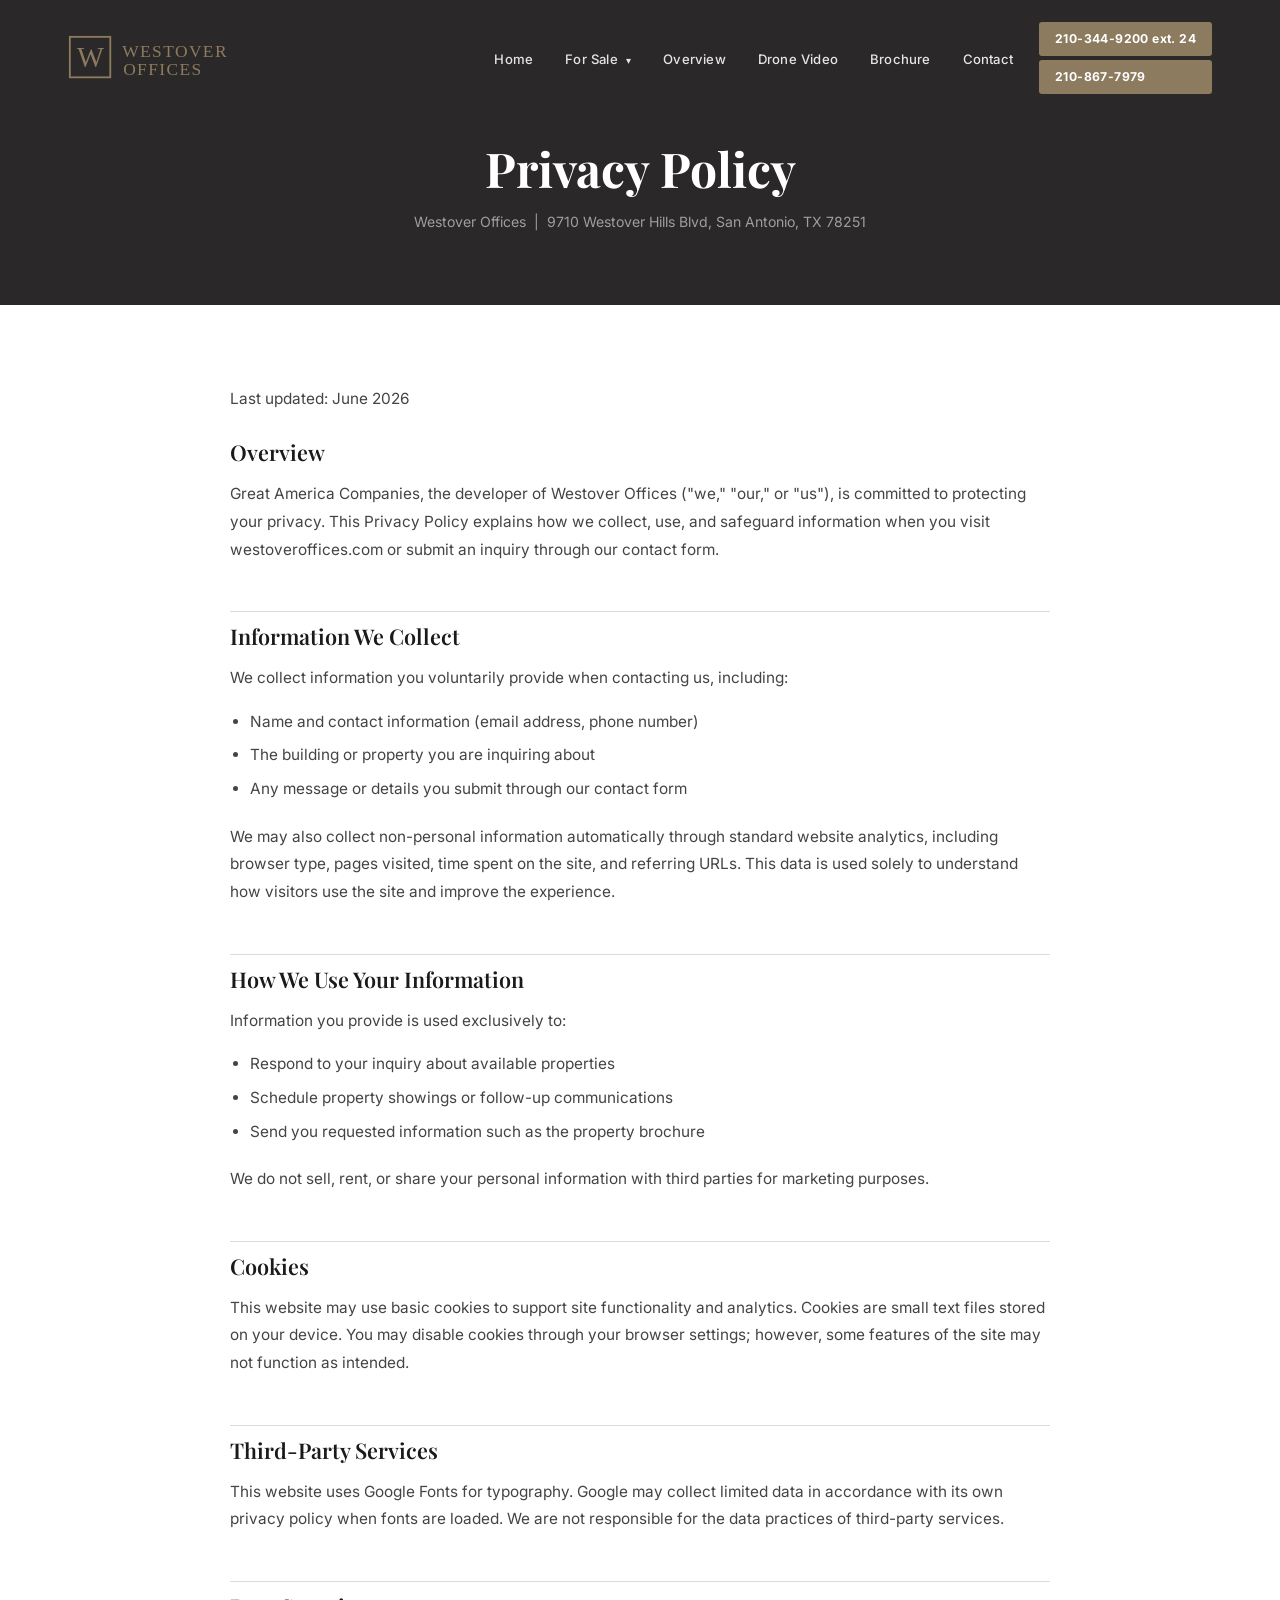
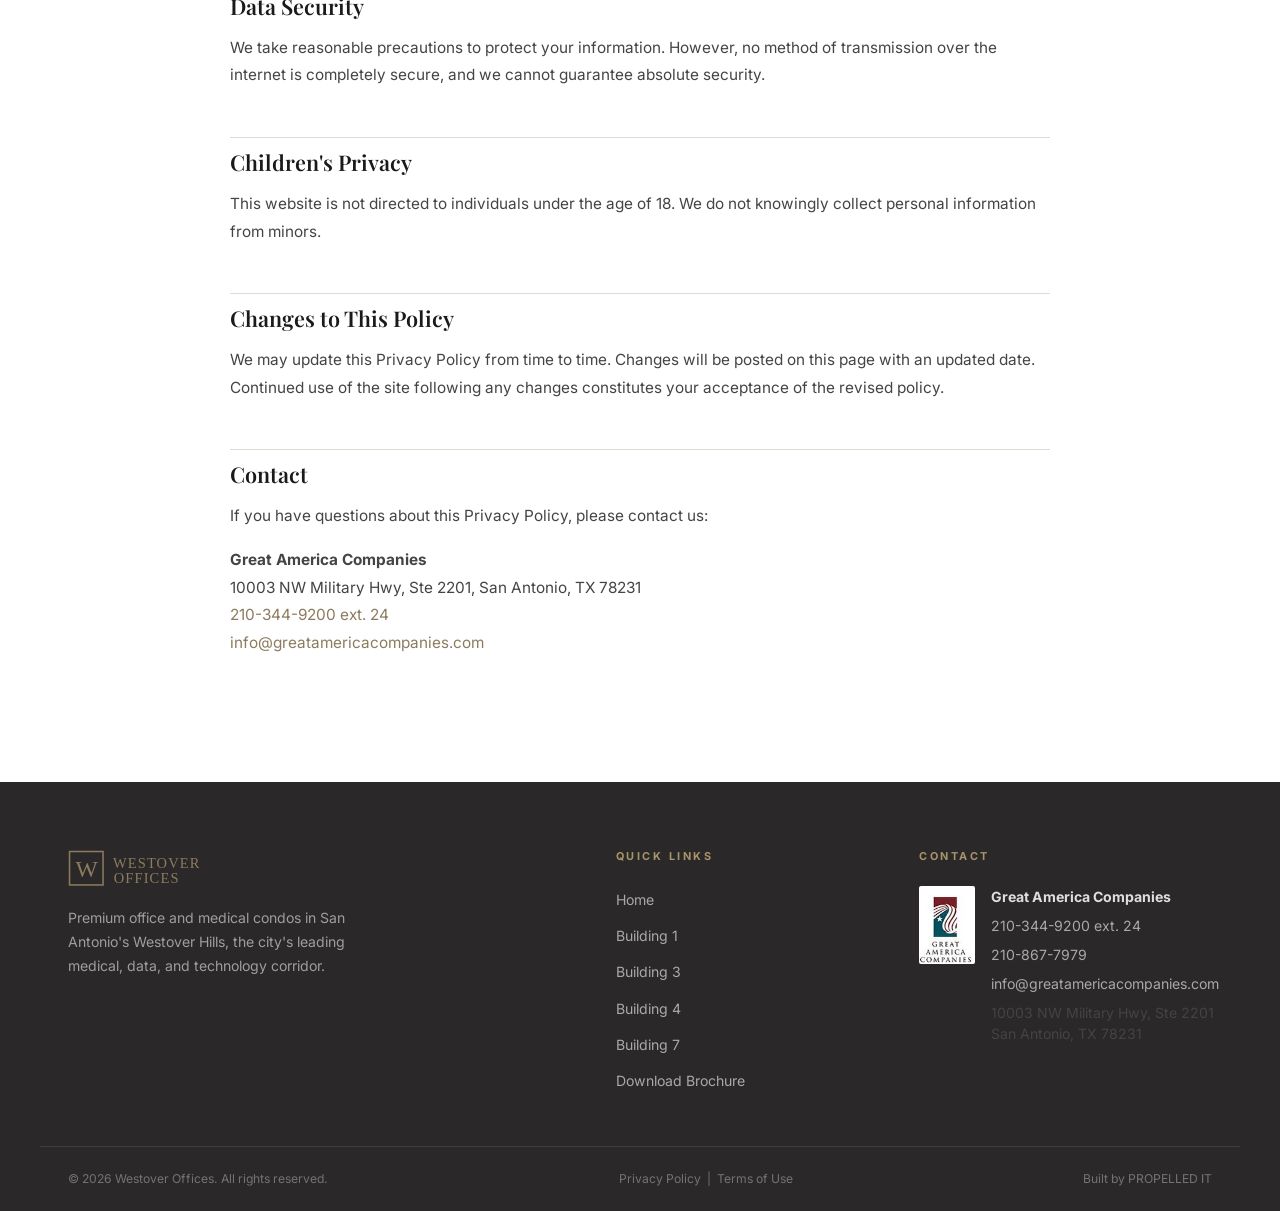
<file: privacy.html>
<!DOCTYPE html>
<html lang="en">
<head>
  <meta charset="UTF-8">
  <meta name="viewport" content="width=device-width, initial-scale=1.0">
  <title>Privacy Policy | Westover Offices</title>
  <meta name="description" content="Privacy Policy for Westover Offices — how we collect, use, and protect your information.">
  <link rel="canonical" href="https://westoveroffices.com/privacy.html">
  <link rel="icon" href="favicon.svg" type="image/svg+xml">
  <link rel="preconnect" href="https://fonts.googleapis.com">
  <link rel="preconnect" href="https://fonts.gstatic.com" crossorigin>
  <link href="https://fonts.googleapis.com/css2?family=Playfair+Display:wght@400;600;700&family=Inter:wght@300;400;500;600;700&display=swap" rel="stylesheet">
  <link rel="stylesheet" href="css/styles.css">
  <style>
    .legal-hero {
      background: var(--charcoal);
      padding: 140px 0 72px;
      text-align: center;
    }
    .legal-hero h1 { color: var(--white); margin-bottom: 12px; font-size: clamp(2rem, 4vw, 3rem); }
    .legal-hero p { color: rgba(255,255,255,0.55); font-size: 0.88rem; margin: 0; }
    .legal-body { padding: 80px 0 110px; }
    .legal-content { max-width: 820px; margin: 0 auto; }
    .legal-content h2 { font-size: 1.35rem; margin: 48px 0 14px; padding-top: 12px; border-top: 1px solid var(--border); }
    .legal-content h2:first-of-type { margin-top: 0; border-top: none; }
    .legal-content p { font-size: 0.96rem; line-height: 1.8; color: #444; margin-bottom: 16px; }
    .legal-content ul { margin: 0 0 20px 20px; }
    .legal-content ul li { font-size: 0.96rem; line-height: 1.8; color: #444; list-style: disc; margin-bottom: 6px; }
    .legal-updated { font-size: 0.82rem; color: var(--muted); margin-bottom: 48px; }
  </style>
</head>
<body>

  <nav class="navbar scrolled" id="navbar" aria-label="Main navigation">
    <div class="container nav-wrap">
      <a href="index.html" class="nav-logo">
        <img src="logo.svg" alt="Westover Offices" width="180" height="46">
      </a>
      <button class="nav-toggle" id="navToggle" aria-label="Toggle navigation">
        <span></span><span></span><span></span>
      </button>
      <ul class="nav-menu" id="navMenu">
        <li><a href="index.html" class="nav-link">Home</a></li>
        <li class="has-dropdown">
          <a href="index.html#buildings" class="nav-link">For Sale <span class="dropdown-arrow">&#9662;</span></a>
          <ul class="dropdown">
            <li><a href="building-1.html">Building 1</a></li>
            <li><a href="building-3.html">Building 3</a></li>
            <li><a href="building-4.html">Building 4</a></li>
            <li><a href="building-7.html">Building 7</a></li>
          </ul>
        </li>
        <li><a href="index.html#overview" class="nav-link">Overview</a></li>
        <li><a href="index.html#video" class="nav-link">Drone Video</a></li>
        <li><a href="Westover Offices Website Assets/Westover Offices Brochure 2026-1.pdf" class="nav-link" target="_blank" rel="noopener">Brochure</a></li>
        <li><a href="index.html#contact" class="nav-link">Contact</a></li>
        <li class="nav-phone-group">
          <a href="tel:2103449200" class="nav-phone">210-344-9200 ext. 24</a>
          <a href="tel:2108677979" class="nav-phone">210-867-7979</a>
        </li>
      </ul>
    </div>
  </nav>

  <section class="legal-hero">
    <div class="container">
      <h1>Privacy Policy</h1>
      <p>Westover Offices &nbsp;|&nbsp; 9710 Westover Hills Blvd, San Antonio, TX 78251</p>
    </div>
  </section>

  <section class="legal-body">
    <div class="container">
      <div class="legal-content">
        <p class="legal-updated">Last updated: June 2026</p>

        <h2>Overview</h2>
        <p>Great America Companies, the developer of Westover Offices ("we," "our," or "us"), is committed to protecting your privacy. This Privacy Policy explains how we collect, use, and safeguard information when you visit westoveroffices.com or submit an inquiry through our contact form.</p>

        <h2>Information We Collect</h2>
        <p>We collect information you voluntarily provide when contacting us, including:</p>
        <ul>
          <li>Name and contact information (email address, phone number)</li>
          <li>The building or property you are inquiring about</li>
          <li>Any message or details you submit through our contact form</li>
        </ul>
        <p>We may also collect non-personal information automatically through standard website analytics, including browser type, pages visited, time spent on the site, and referring URLs. This data is used solely to understand how visitors use the site and improve the experience.</p>

        <h2>How We Use Your Information</h2>
        <p>Information you provide is used exclusively to:</p>
        <ul>
          <li>Respond to your inquiry about available properties</li>
          <li>Schedule property showings or follow-up communications</li>
          <li>Send you requested information such as the property brochure</li>
        </ul>
        <p>We do not sell, rent, or share your personal information with third parties for marketing purposes.</p>

        <h2>Cookies</h2>
        <p>This website may use basic cookies to support site functionality and analytics. Cookies are small text files stored on your device. You may disable cookies through your browser settings; however, some features of the site may not function as intended.</p>

        <h2>Third-Party Services</h2>
        <p>This website uses Google Fonts for typography. Google may collect limited data in accordance with its own privacy policy when fonts are loaded. We are not responsible for the data practices of third-party services.</p>

        <h2>Data Security</h2>
        <p>We take reasonable precautions to protect your information. However, no method of transmission over the internet is completely secure, and we cannot guarantee absolute security.</p>

        <h2>Children's Privacy</h2>
        <p>This website is not directed to individuals under the age of 18. We do not knowingly collect personal information from minors.</p>

        <h2>Changes to This Policy</h2>
        <p>We may update this Privacy Policy from time to time. Changes will be posted on this page with an updated date. Continued use of the site following any changes constitutes your acceptance of the revised policy.</p>

        <h2>Contact</h2>
        <p>If you have questions about this Privacy Policy, please contact us:</p>
        <p>
          <strong>Great America Companies</strong><br>
          10003 NW Military Hwy, Ste 2201, San Antonio, TX 78231<br>
          <a href="tel:2103449200" style="color:var(--gold)">210-344-9200 ext. 24</a><br>
          <a href="mailto:info@greatamericacompanies.com" style="color:var(--gold)">info@greatamericacompanies.com</a>
        </p>
      </div>
    </div>
  </section>

  <footer class="footer" aria-label="Site footer">
    <div class="container footer-grid">
      <div class="footer-brand">
        <img src="logo.svg" alt="Westover Offices" class="footer-logo" width="160" height="38">
        <p>Premium office and medical condos in San Antonio's Westover Hills, the city's leading medical, data, and technology corridor.</p>
      </div>
      <nav class="footer-nav" aria-label="Footer navigation">
        <h4>Quick Links</h4>
        <ul>
          <li><a href="index.html">Home</a></li>
          <li><a href="building-1.html">Building 1</a></li>
          <li><a href="building-3.html">Building 3</a></li>
          <li><a href="building-4.html">Building 4</a></li>
          <li><a href="building-7.html">Building 7</a></li>
          <li><a href="Westover Offices Website Assets/Westover Offices Brochure 2026-1.pdf" target="_blank" rel="noopener">Download Brochure</a></li>
        </ul>
      </nav>
      <div class="footer-contact-col">
        <h4>Contact</h4>
        <div class="footer-agent">
          <img src="Westover Offices Website Assets/GAC-logo.jpg" alt="Great America Companies" class="agent-logo">
          <div>
            <p><strong style="color:rgba(255,255,255,0.85)"><a href="https://greatamericacompanies.com" target="_blank" rel="noopener" style="color:rgba(255,255,255,0.85)">Great America Companies</a></strong></p>
            <p><a href="tel:2103449200">210-344-9200 ext. 24</a></p>
            <p><a href="tel:2108677979">210-867-7979</a></p>
            <p><a href="mailto:info@greatamericacompanies.com">info@greatamericacompanies.com</a></p>
            <p style="margin-top:8px">10003 NW Military Hwy, Ste 2201<br>San Antonio, TX 78231</p>
          </div>
        </div>
      </div>
    </div>
    <div class="footer-bottom">
      <div class="container footer-bottom-inner">
        <p>&copy; 2026 Westover Offices. All rights reserved.</p>
        <p class="legal-links"><a href="privacy.html">Privacy Policy</a> &nbsp;|&nbsp; <a href="terms.html">Terms of Use</a></p>
        <p class="site-by">Built by <a href="https://propelledit.com" target="_blank" rel="noopener">PROPELLED IT</a></p>
      </div>
    </div>
  </footer>

  <script src="js/main.js"></script>
</body>
</html>
</file>
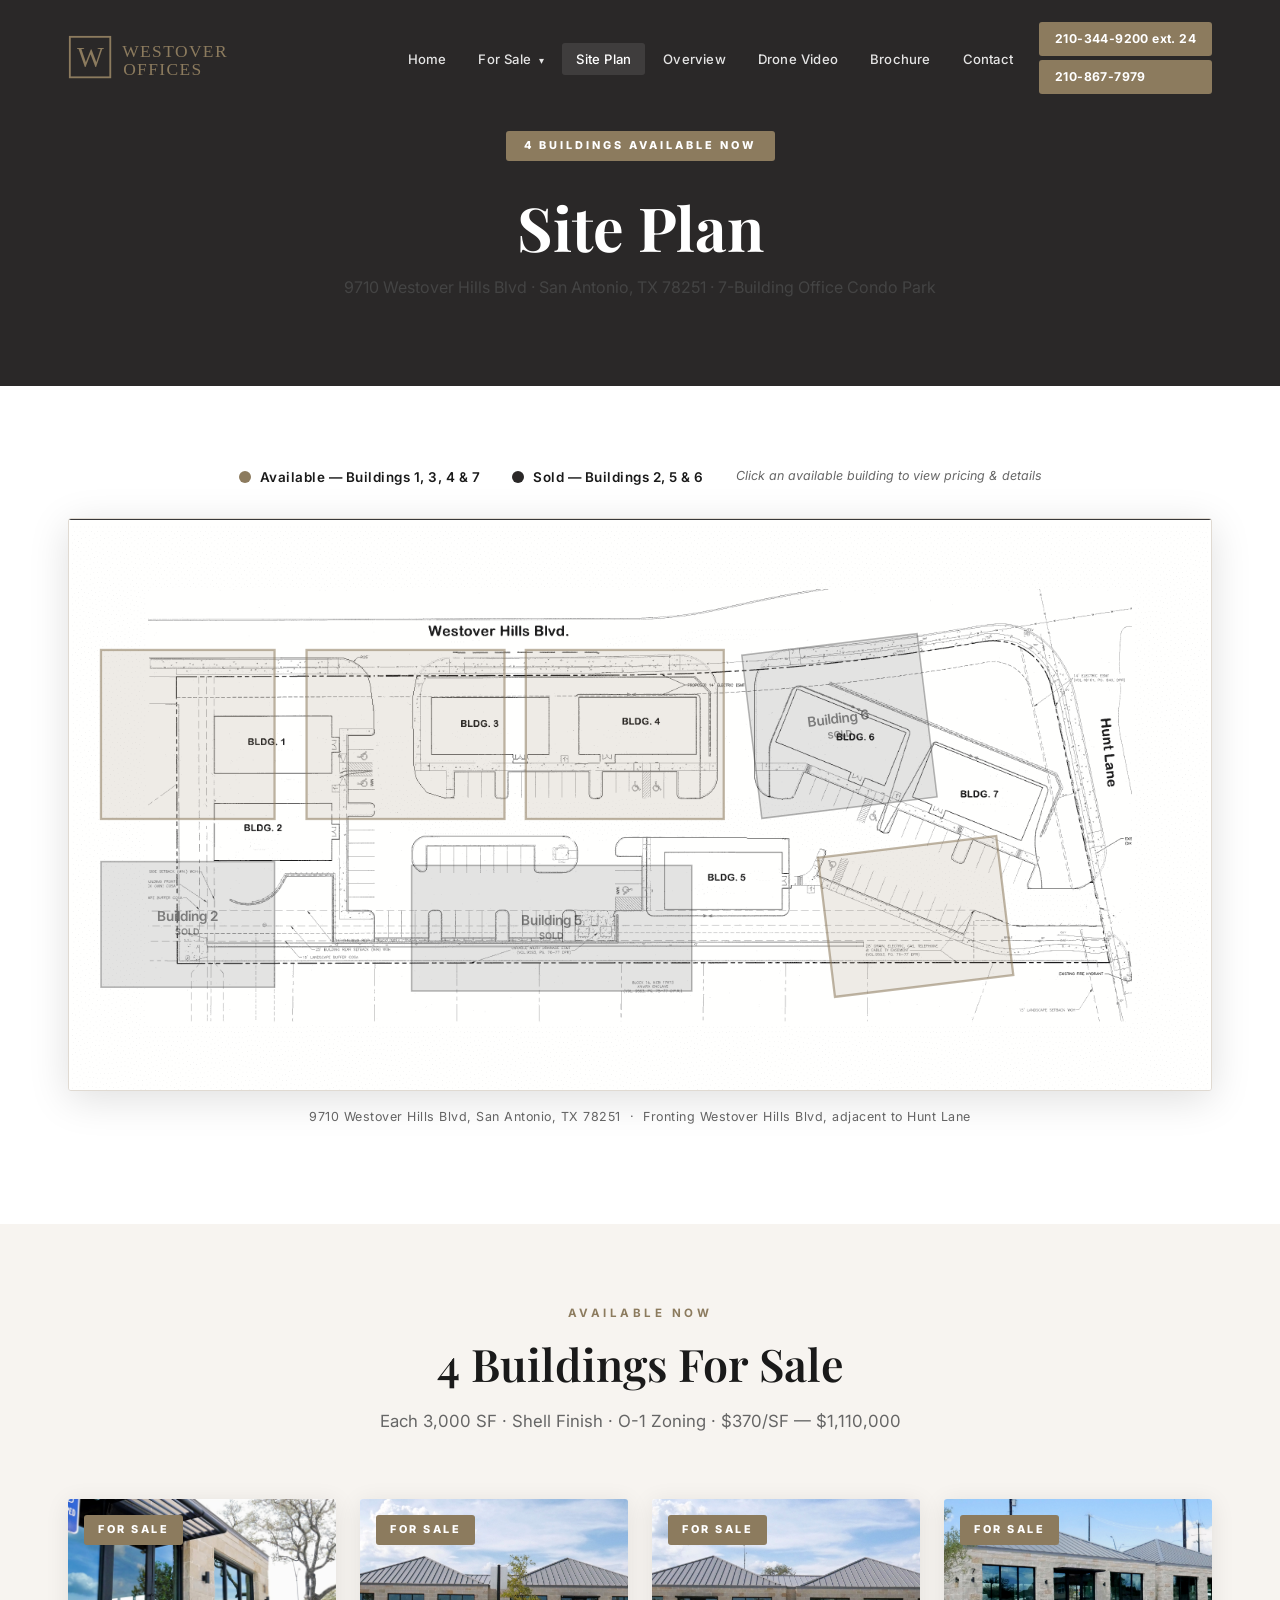
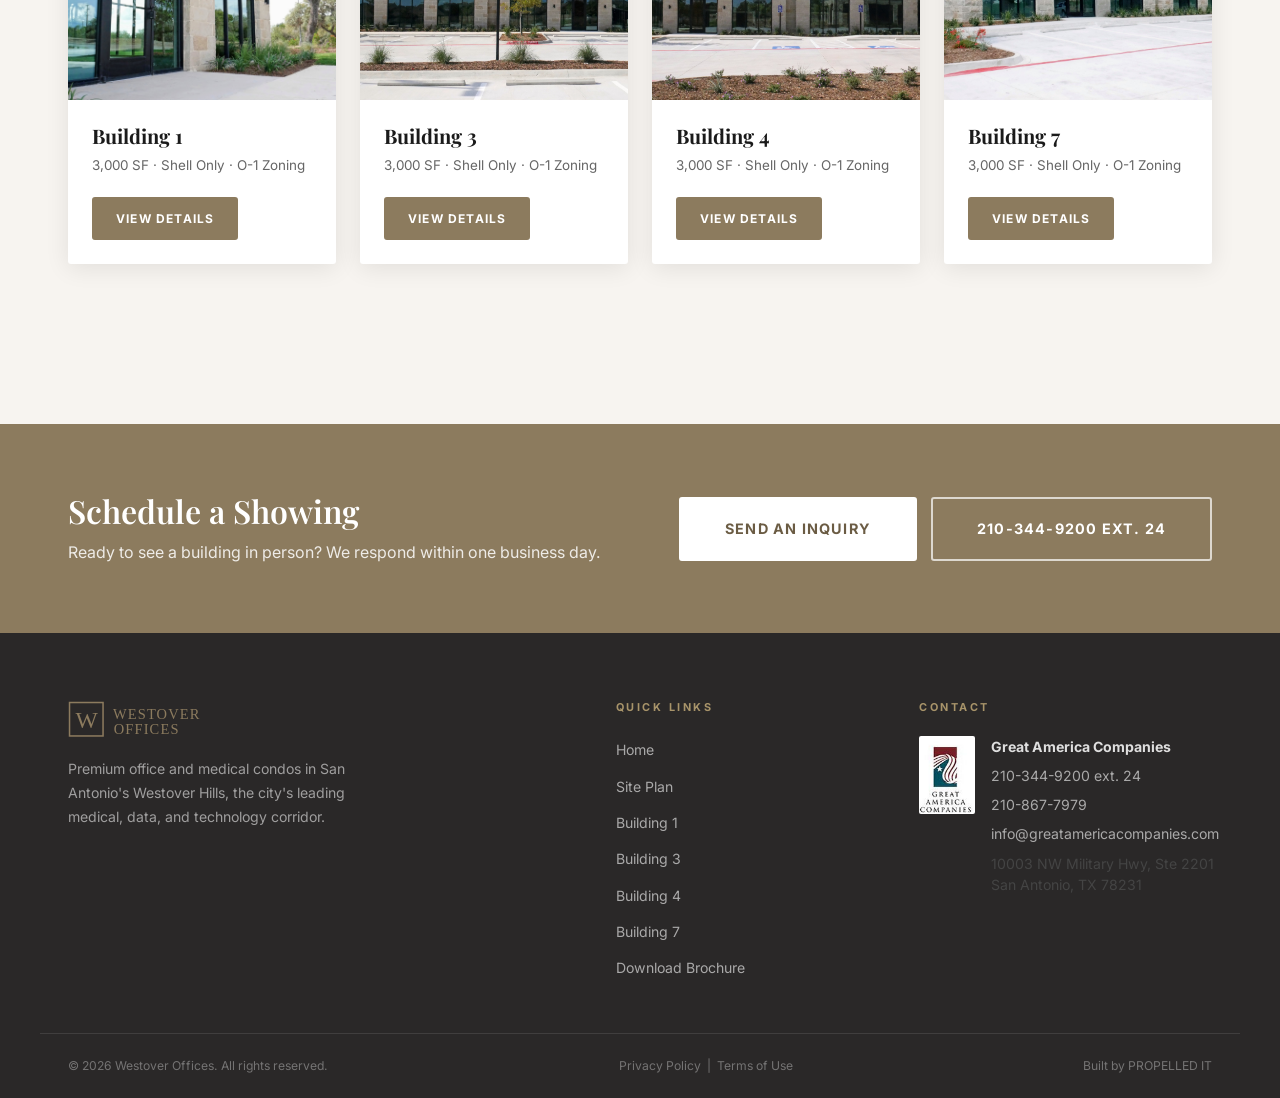
<file: site-plan.html>
<!DOCTYPE html>
<html lang="en">
<head>
  <meta charset="UTF-8">
  <meta name="viewport" content="width=device-width, initial-scale=1.0">
  <title>Site Plan | Westover Offices | 9710 Westover Hills Blvd San Antonio TX</title>
  <meta name="description" content="Site plan for Westover Offices at 9710 Westover Hills Blvd, San Antonio TX. 7-building office condo park — Buildings 1, 3, 4 &amp; 7 available for sale. Click a building to view details and pricing.">
  <link rel="canonical" href="https://westoveroffices.com/site-plan.html">

  <link rel="icon" href="favicon.svg" type="image/svg+xml">
  <link rel="preconnect" href="https://fonts.googleapis.com">
  <link rel="preconnect" href="https://fonts.gstatic.com" crossorigin>
  <link href="https://fonts.googleapis.com/css2?family=Playfair+Display:wght@400;600;700&family=Inter:wght@300;400;500;600;700&display=swap" rel="stylesheet">
  <link rel="stylesheet" href="css/styles.css">
</head>
<body class="building-page">

  <nav class="navbar" id="navbar" aria-label="Main navigation">
    <div class="container nav-wrap">
      <a href="index.html" class="nav-logo" aria-label="Westover Offices Home">
        <img src="logo.svg" alt="Westover Offices" width="180" height="46">
      </a>
      <button class="nav-toggle" id="navToggle" aria-label="Toggle navigation">
        <span></span><span></span><span></span>
      </button>
      <ul class="nav-menu" id="navMenu">
        <li><a href="index.html" class="nav-link">Home</a></li>
        <li class="has-dropdown">
          <a href="index.html#buildings" class="nav-link">For Sale <span class="dropdown-arrow">&#9662;</span></a>
          <ul class="dropdown">
            <li><a href="building-1.html">Building 1</a></li>
            <li><a href="building-3.html">Building 3</a></li>
            <li><a href="building-4.html">Building 4</a></li>
            <li><a href="building-7.html">Building 7</a></li>
          </ul>
        </li>
        <li><a href="site-plan.html" class="nav-link active">Site Plan</a></li>
        <li><a href="index.html#overview" class="nav-link">Overview</a></li>
        <li><a href="index.html#video" class="nav-link">Drone Video</a></li>
        <li><a href="Westover Offices Website Assets/Westover Offices Brochure 2026-1.pdf" class="nav-link" target="_blank" rel="noopener">Brochure</a></li>
        <li><a href="index.html#contact" class="nav-link">Contact</a></li>
        <li class="nav-phone-group">
          <a href="tel:2103449200" class="nav-phone">210-344-9200 ext. 24</a>
          <a href="tel:2108677979" class="nav-phone">210-867-7979</a>
        </li>
      </ul>
    </div>
  </nav>

  <!-- PAGE HERO -->
  <header class="sp-page-hero" aria-label="Site plan page header">
    <div class="container">
      <span class="bldg-status status-for-sale">4 Buildings Available Now</span>
      <h1>Site Plan</h1>
      <p class="bldg-sub">9710 Westover Hills Blvd &middot; San Antonio, TX 78251 &middot; 7-Building Office Condo Park</p>
    </div>
  </header>

  <!-- SITE PLAN SVG -->
  <section class="sp-section" aria-label="Site plan">
    <div class="container">
      <div class="site-plan-legend">
        <span class="sp-legend-item sp-available"><span class="sp-dot"></span> Available &mdash; Buildings 1, 3, 4 &amp; 7</span>
        <span class="sp-legend-item sp-sold"><span class="sp-dot"></span> Sold &mdash; Buildings 2, 5 &amp; 6</span>
        <span class="sp-legend-hint">Click an available building to view pricing &amp; details</span>
      </div>

      <div class="sp-img-wrap">
        <img src="Westover Offices Website Assets/WESTOVER OFFICES SITE PLAN.png"
             alt="Westover Offices site plan — 9710 Westover Hills Blvd, San Antonio TX 78251"
             class="sp-plan-img" width="1500" height="750">
        <svg class="sp-overlay" viewBox="0 0 1500 750" xmlns="http://www.w3.org/2000/svg" aria-hidden="true">

          <!-- ── AVAILABLE BUILDINGS (gold, clickable) ── -->

          <!-- BLDG 1 -->
          <a href="building-1.html" class="sp-hit-link">
            <rect x="42" y="172" width="228" height="222" class="sp-hit sp-hit-available"/>
            <text x="156" y="274" font-size="22" class="sp-hit-label">Building 1</text>
            <text x="156" y="298" font-size="14" class="sp-hit-sub">View Details ›</text>
          </a>

          <!-- BLDG 3 -->
          <a href="building-3.html" class="sp-hit-link">
            <rect x="312" y="172" width="260" height="222" class="sp-hit sp-hit-available"/>
            <text x="442" y="274" font-size="22" class="sp-hit-label">Building 3</text>
            <text x="442" y="298" font-size="14" class="sp-hit-sub">View Details ›</text>
          </a>

          <!-- BLDG 4 -->
          <a href="building-4.html" class="sp-hit-link">
            <rect x="600" y="172" width="260" height="222" class="sp-hit sp-hit-available"/>
            <text x="730" y="274" font-size="22" class="sp-hit-label">Building 4</text>
            <text x="730" y="298" font-size="14" class="sp-hit-sub">View Details ›</text>
          </a>

          <!-- BLDG 7 (angled along Hunt Lane) -->
          <a href="building-7.html" class="sp-hit-link">
            <g transform="rotate(-7, 1112, 522)">
              <rect x="994" y="430" width="236" height="184" class="sp-hit sp-hit-available"/>
              <text x="1112" y="514" font-size="22" class="sp-hit-label">Building 7</text>
              <text x="1112" y="537" font-size="14" class="sp-hit-sub">View Details ›</text>
            </g>
          </a>

          <!-- ── SOLD BUILDINGS (dark, not clickable) ── -->

          <!-- BLDG 2 -->
          <rect x="42" y="450" width="228" height="165" class="sp-hit sp-hit-sold"/>
          <text x="156" y="528" font-size="18" class="sp-sold-label">Building 2</text>
          <text x="156" y="547" font-size="12" class="sp-sold-sub">SOLD</text>

          <!-- BLDG 5 -->
          <rect x="450" y="455" width="368" height="165" class="sp-hit sp-hit-sold"/>
          <text x="634" y="533" font-size="18" class="sp-sold-label">Building 5</text>
          <text x="634" y="552" font-size="12" class="sp-sold-sub">SOLD</text>

          <!-- BLDG 6 (angled along Hunt Lane) -->
          <g transform="rotate(-7, 1012, 272)">
            <rect x="896" y="164" width="232" height="216" class="sp-hit sp-hit-sold"/>
            <text x="1012" y="268" font-size="18" class="sp-sold-label">Building 6</text>
            <text x="1012" y="287" font-size="12" class="sp-sold-sub">SOLD</text>
          </g>

        </svg>
      </div>
      <p class="site-plan-caption">9710 Westover Hills Blvd, San Antonio, TX 78251 &nbsp;&middot;&nbsp; Fronting Westover Hills Blvd, adjacent to Hunt Lane</p>
    </div>
  </section>

  <!-- AVAILABLE BUILDINGS -->
  <section class="sp-buildings" aria-labelledby="sp-bldg-heading">
    <div class="container">
      <div class="section-header">
        <span class="eyebrow">Available Now</span>
        <h2 id="sp-bldg-heading">4 Buildings For Sale</h2>
        <p class="section-sub">Each 3,000 SF &middot; Shell Finish &middot; O-1 Zoning &middot; $370/SF &mdash; $1,110,000</p>
      </div>
      <div class="bldg-grid">
        <article class="bldg-card">
          <div class="bldg-thumb">
            <img src="Westover Offices Website Assets/Website Images/BLDG 1 FRONT.jpg"
                 alt="Building 1 — office condo for sale at Westover Offices, San Antonio TX"
                 width="400" height="300" loading="lazy">
            <span class="badge badge-sale">For Sale</span>
          </div>
          <div class="bldg-info">
            <h3>Building 1</h3>
            <p>3,000 SF &middot; Shell Only &middot; O-1 Zoning</p>
            <a href="building-1.html" class="btn btn-primary btn-sm">View Details</a>
          </div>
        </article>
        <article class="bldg-card">
          <div class="bldg-thumb">
            <img src="Westover Offices Website Assets/Website Images/BLDG 3 FRONT VIEW.jpg"
                 alt="Building 3 — office condo for sale at Westover Offices, San Antonio TX"
                 width="400" height="300" loading="lazy">
            <span class="badge badge-sale">For Sale</span>
          </div>
          <div class="bldg-info">
            <h3>Building 3</h3>
            <p>3,000 SF &middot; Shell Only &middot; O-1 Zoning</p>
            <a href="building-3.html" class="btn btn-primary btn-sm">View Details</a>
          </div>
        </article>
        <article class="bldg-card">
          <div class="bldg-thumb">
            <img src="Westover Offices Website Assets/Website Images/BLDG 4 FRONT.jpg"
                 alt="Building 4 — office condo for sale at Westover Offices, San Antonio TX"
                 width="400" height="300" loading="lazy">
            <span class="badge badge-sale">For Sale</span>
          </div>
          <div class="bldg-info">
            <h3>Building 4</h3>
            <p>3,000 SF &middot; Shell Only &middot; O-1 Zoning</p>
            <a href="building-4.html" class="btn btn-primary btn-sm">View Details</a>
          </div>
        </article>
        <article class="bldg-card">
          <div class="bldg-thumb">
            <img src="Westover Offices Website Assets/Website Images/BLDG 7.jpg"
                 alt="Building 7 — office condo for sale at Westover Offices, San Antonio TX"
                 width="400" height="300" loading="lazy">
            <span class="badge badge-sale">For Sale</span>
          </div>
          <div class="bldg-info">
            <h3>Building 7</h3>
            <p>3,000 SF &middot; Shell Only &middot; O-1 Zoning</p>
            <a href="building-7.html" class="btn btn-primary btn-sm">View Details</a>
          </div>
        </article>
      </div>
    </div>
  </section>

  <!-- CONTACT CTA -->
  <section class="brochure-cta" aria-label="Schedule a showing">
    <div class="container brochure-inner">
      <div>
        <h2>Schedule a Showing</h2>
        <p>Ready to see a building in person? We respond within one business day.</p>
      </div>
      <div class="sp-cta-btns">
        <a href="index.html#contact" class="btn btn-lg sp-btn-white">Send an Inquiry</a>
        <a href="tel:2103449200" class="btn btn-outline btn-lg sp-btn-outline">210-344-9200 ext. 24</a>
      </div>
    </div>
  </section>

  <footer class="footer" aria-label="Site footer">
    <div class="container footer-grid">
      <div class="footer-brand">
        <img src="logo.svg" alt="Westover Offices" class="footer-logo" width="160" height="38">
        <p>Premium office and medical condos in San Antonio's Westover Hills, the city's leading medical, data, and technology corridor.</p>
      </div>
      <nav class="footer-nav" aria-label="Footer navigation">
        <h4>Quick Links</h4>
        <ul>
          <li><a href="index.html">Home</a></li>
          <li><a href="site-plan.html">Site Plan</a></li>
          <li><a href="building-1.html">Building 1</a></li>
          <li><a href="building-3.html">Building 3</a></li>
          <li><a href="building-4.html">Building 4</a></li>
          <li><a href="building-7.html">Building 7</a></li>
          <li><a href="Westover Offices Website Assets/Westover Offices Brochure 2026-1.pdf" target="_blank" rel="noopener">Download Brochure</a></li>
        </ul>
      </nav>
      <div class="footer-contact-col">
        <h4>Contact</h4>
        <div class="footer-agent">
          <img src="Westover Offices Website Assets/GAC-logo.jpg" alt="Great America Companies" class="agent-logo">
          <div>
            <p><strong style="color:rgba(255,255,255,0.85)"><a href="https://greatamericacompanies.com" target="_blank" rel="noopener" style="color:rgba(255,255,255,0.85)">Great America Companies</a></strong></p>
            <p><a href="tel:2103449200">210-344-9200 ext. 24</a></p>
            <p><a href="tel:2108677979">210-867-7979</a></p>
            <p><a href="mailto:info@greatamericacompanies.com">info@greatamericacompanies.com</a></p>
            <p style="margin-top:8px">10003 NW Military Hwy, Ste 2201<br>San Antonio, TX 78231</p>
          </div>
        </div>
      </div>
    </div>
    <div class="footer-bottom">
      <div class="container footer-bottom-inner">
        <p>&copy; 2026 Westover Offices. All rights reserved.</p>
        <p class="legal-links"><a href="privacy.html">Privacy Policy</a> &nbsp;|&nbsp; <a href="terms.html">Terms of Use</a></p>
        <p class="site-by">Built by <a href="https://propelledit.com" target="_blank" rel="noopener">PROPELLED IT</a></p>
      </div>
    </div>
  </footer>

  <script src="js/main.js"></script>
</body>
</html>
</file>
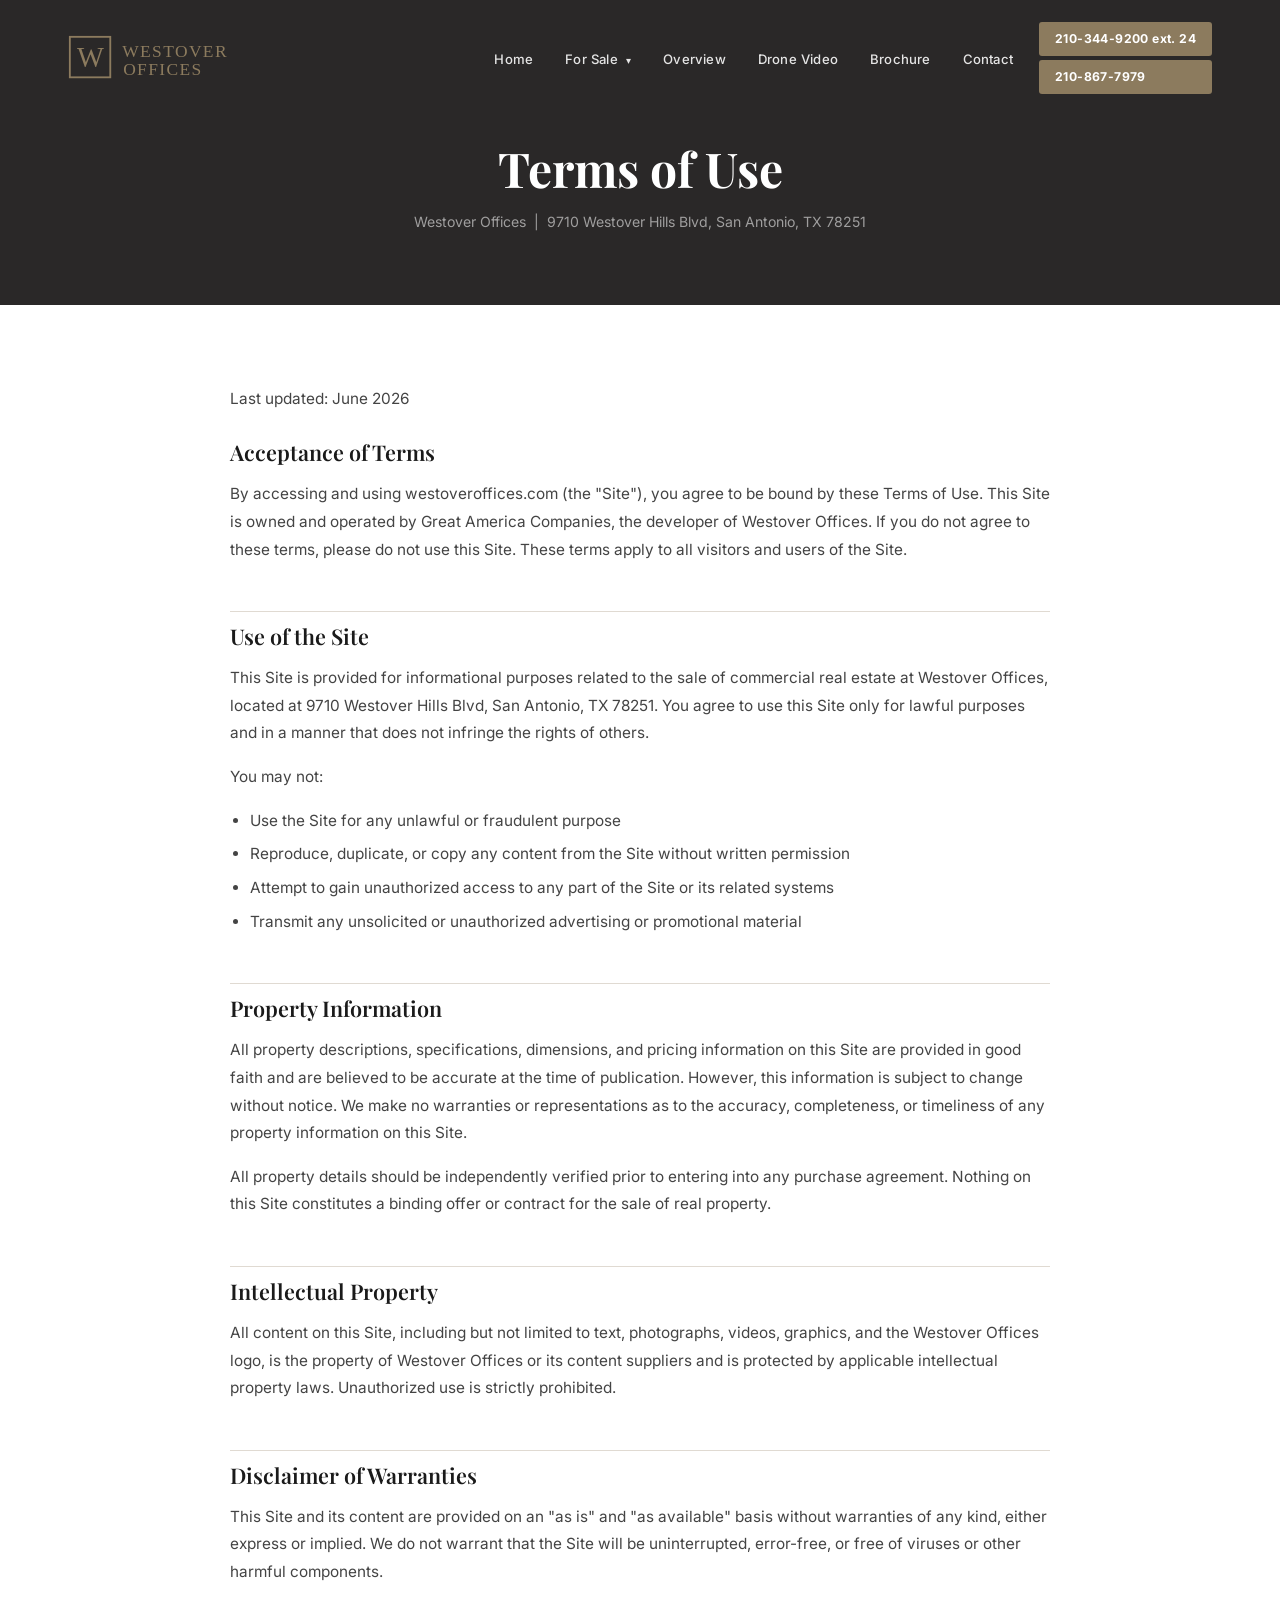
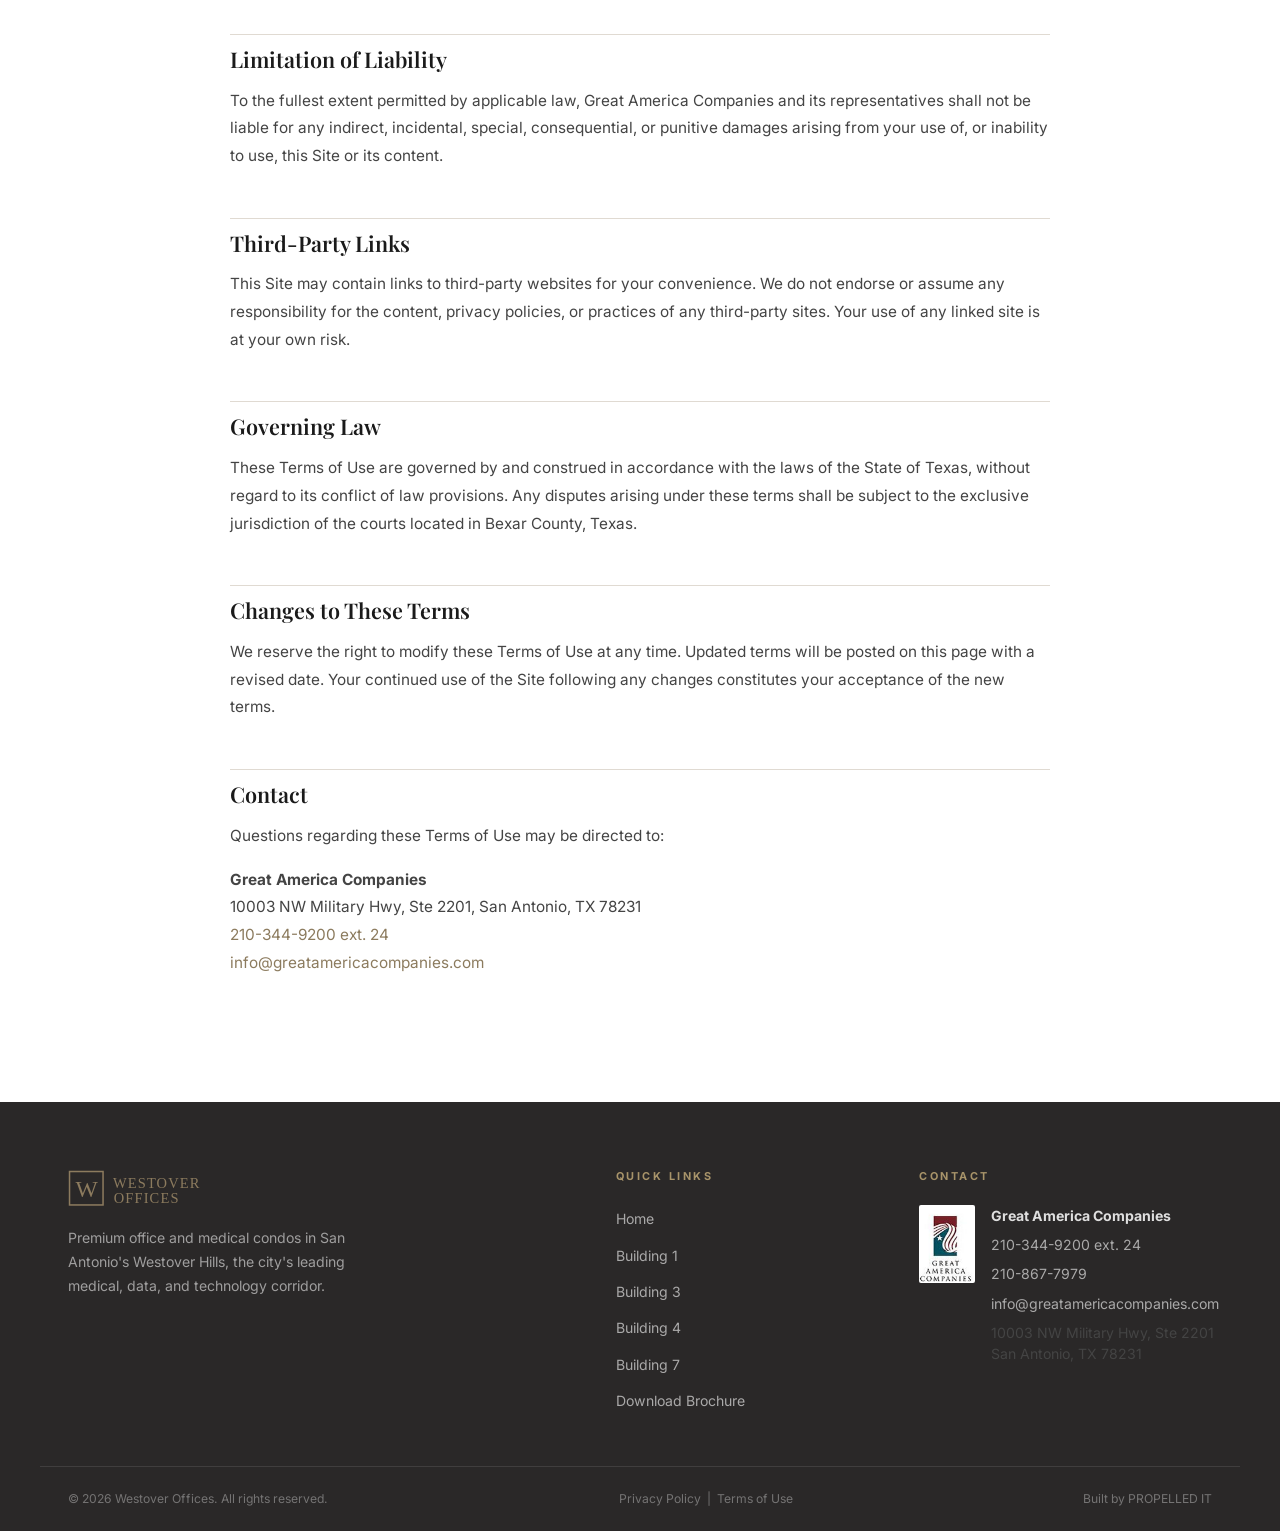
<file: terms.html>
<!DOCTYPE html>
<html lang="en">
<head>
  <meta charset="UTF-8">
  <meta name="viewport" content="width=device-width, initial-scale=1.0">
  <title>Terms of Use | Westover Offices</title>
  <meta name="description" content="Terms of Use for the Westover Offices website.">
  <link rel="canonical" href="https://westoveroffices.com/terms.html">
  <link rel="icon" href="favicon.svg" type="image/svg+xml">
  <link rel="preconnect" href="https://fonts.googleapis.com">
  <link rel="preconnect" href="https://fonts.gstatic.com" crossorigin>
  <link href="https://fonts.googleapis.com/css2?family=Playfair+Display:wght@400;600;700&family=Inter:wght@300;400;500;600;700&display=swap" rel="stylesheet">
  <link rel="stylesheet" href="css/styles.css">
  <style>
    .legal-hero {
      background: var(--charcoal);
      padding: 140px 0 72px;
      text-align: center;
    }
    .legal-hero h1 { color: var(--white); margin-bottom: 12px; font-size: clamp(2rem, 4vw, 3rem); }
    .legal-hero p { color: rgba(255,255,255,0.55); font-size: 0.88rem; margin: 0; }
    .legal-body { padding: 80px 0 110px; }
    .legal-content { max-width: 820px; margin: 0 auto; }
    .legal-content h2 { font-size: 1.35rem; margin: 48px 0 14px; padding-top: 12px; border-top: 1px solid var(--border); }
    .legal-content h2:first-of-type { margin-top: 0; border-top: none; }
    .legal-content p { font-size: 0.96rem; line-height: 1.8; color: #444; margin-bottom: 16px; }
    .legal-content ul { margin: 0 0 20px 20px; }
    .legal-content ul li { font-size: 0.96rem; line-height: 1.8; color: #444; list-style: disc; margin-bottom: 6px; }
    .legal-updated { font-size: 0.82rem; color: var(--muted); margin-bottom: 48px; }
  </style>
</head>
<body>

  <nav class="navbar scrolled" id="navbar" aria-label="Main navigation">
    <div class="container nav-wrap">
      <a href="index.html" class="nav-logo">
        <img src="logo.svg" alt="Westover Offices" width="180" height="46">
      </a>
      <button class="nav-toggle" id="navToggle" aria-label="Toggle navigation">
        <span></span><span></span><span></span>
      </button>
      <ul class="nav-menu" id="navMenu">
        <li><a href="index.html" class="nav-link">Home</a></li>
        <li class="has-dropdown">
          <a href="index.html#buildings" class="nav-link">For Sale <span class="dropdown-arrow">&#9662;</span></a>
          <ul class="dropdown">
            <li><a href="building-1.html">Building 1</a></li>
            <li><a href="building-3.html">Building 3</a></li>
            <li><a href="building-4.html">Building 4</a></li>
            <li><a href="building-7.html">Building 7</a></li>
          </ul>
        </li>
        <li><a href="index.html#overview" class="nav-link">Overview</a></li>
        <li><a href="index.html#video" class="nav-link">Drone Video</a></li>
        <li><a href="Westover Offices Website Assets/Westover Offices Brochure 2026-1.pdf" class="nav-link" target="_blank" rel="noopener">Brochure</a></li>
        <li><a href="index.html#contact" class="nav-link">Contact</a></li>
        <li class="nav-phone-group">
          <a href="tel:2103449200" class="nav-phone">210-344-9200 ext. 24</a>
          <a href="tel:2108677979" class="nav-phone">210-867-7979</a>
        </li>
      </ul>
    </div>
  </nav>

  <section class="legal-hero">
    <div class="container">
      <h1>Terms of Use</h1>
      <p>Westover Offices &nbsp;|&nbsp; 9710 Westover Hills Blvd, San Antonio, TX 78251</p>
    </div>
  </section>

  <section class="legal-body">
    <div class="container">
      <div class="legal-content">
        <p class="legal-updated">Last updated: June 2026</p>

        <h2>Acceptance of Terms</h2>
        <p>By accessing and using westoveroffices.com (the "Site"), you agree to be bound by these Terms of Use. This Site is owned and operated by Great America Companies, the developer of Westover Offices. If you do not agree to these terms, please do not use this Site. These terms apply to all visitors and users of the Site.</p>

        <h2>Use of the Site</h2>
        <p>This Site is provided for informational purposes related to the sale of commercial real estate at Westover Offices, located at 9710 Westover Hills Blvd, San Antonio, TX 78251. You agree to use this Site only for lawful purposes and in a manner that does not infringe the rights of others.</p>
        <p>You may not:</p>
        <ul>
          <li>Use the Site for any unlawful or fraudulent purpose</li>
          <li>Reproduce, duplicate, or copy any content from the Site without written permission</li>
          <li>Attempt to gain unauthorized access to any part of the Site or its related systems</li>
          <li>Transmit any unsolicited or unauthorized advertising or promotional material</li>
        </ul>

        <h2>Property Information</h2>
        <p>All property descriptions, specifications, dimensions, and pricing information on this Site are provided in good faith and are believed to be accurate at the time of publication. However, this information is subject to change without notice. We make no warranties or representations as to the accuracy, completeness, or timeliness of any property information on this Site.</p>
        <p>All property details should be independently verified prior to entering into any purchase agreement. Nothing on this Site constitutes a binding offer or contract for the sale of real property.</p>

        <h2>Intellectual Property</h2>
        <p>All content on this Site, including but not limited to text, photographs, videos, graphics, and the Westover Offices logo, is the property of Westover Offices or its content suppliers and is protected by applicable intellectual property laws. Unauthorized use is strictly prohibited.</p>

        <h2>Disclaimer of Warranties</h2>
        <p>This Site and its content are provided on an "as is" and "as available" basis without warranties of any kind, either express or implied. We do not warrant that the Site will be uninterrupted, error-free, or free of viruses or other harmful components.</p>

        <h2>Limitation of Liability</h2>
        <p>To the fullest extent permitted by applicable law, Great America Companies and its representatives shall not be liable for any indirect, incidental, special, consequential, or punitive damages arising from your use of, or inability to use, this Site or its content.</p>

        <h2>Third-Party Links</h2>
        <p>This Site may contain links to third-party websites for your convenience. We do not endorse or assume any responsibility for the content, privacy policies, or practices of any third-party sites. Your use of any linked site is at your own risk.</p>

        <h2>Governing Law</h2>
        <p>These Terms of Use are governed by and construed in accordance with the laws of the State of Texas, without regard to its conflict of law provisions. Any disputes arising under these terms shall be subject to the exclusive jurisdiction of the courts located in Bexar County, Texas.</p>

        <h2>Changes to These Terms</h2>
        <p>We reserve the right to modify these Terms of Use at any time. Updated terms will be posted on this page with a revised date. Your continued use of the Site following any changes constitutes your acceptance of the new terms.</p>

        <h2>Contact</h2>
        <p>Questions regarding these Terms of Use may be directed to:</p>
        <p>
          <strong>Great America Companies</strong><br>
          10003 NW Military Hwy, Ste 2201, San Antonio, TX 78231<br>
          <a href="tel:2103449200" style="color:var(--gold)">210-344-9200 ext. 24</a><br>
          <a href="mailto:info@greatamericacompanies.com" style="color:var(--gold)">info@greatamericacompanies.com</a>
        </p>
      </div>
    </div>
  </section>

  <footer class="footer" aria-label="Site footer">
    <div class="container footer-grid">
      <div class="footer-brand">
        <img src="logo.svg" alt="Westover Offices" class="footer-logo" width="160" height="38">
        <p>Premium office and medical condos in San Antonio's Westover Hills, the city's leading medical, data, and technology corridor.</p>
      </div>
      <nav class="footer-nav" aria-label="Footer navigation">
        <h4>Quick Links</h4>
        <ul>
          <li><a href="index.html">Home</a></li>
          <li><a href="building-1.html">Building 1</a></li>
          <li><a href="building-3.html">Building 3</a></li>
          <li><a href="building-4.html">Building 4</a></li>
          <li><a href="building-7.html">Building 7</a></li>
          <li><a href="Westover Offices Website Assets/Westover Offices Brochure 2026-1.pdf" target="_blank" rel="noopener">Download Brochure</a></li>
        </ul>
      </nav>
      <div class="footer-contact-col">
        <h4>Contact</h4>
        <div class="footer-agent">
          <img src="Westover Offices Website Assets/GAC-logo.jpg" alt="Great America Companies" class="agent-logo">
          <div>
            <p><strong style="color:rgba(255,255,255,0.85)"><a href="https://greatamericacompanies.com" target="_blank" rel="noopener" style="color:rgba(255,255,255,0.85)">Great America Companies</a></strong></p>
            <p><a href="tel:2103449200">210-344-9200 ext. 24</a></p>
            <p><a href="tel:2108677979">210-867-7979</a></p>
            <p><a href="mailto:info@greatamericacompanies.com">info@greatamericacompanies.com</a></p>
            <p style="margin-top:8px">10003 NW Military Hwy, Ste 2201<br>San Antonio, TX 78231</p>
          </div>
        </div>
      </div>
    </div>
    <div class="footer-bottom">
      <div class="container footer-bottom-inner">
        <p>&copy; 2026 Westover Offices. All rights reserved.</p>
        <p class="legal-links"><a href="privacy.html">Privacy Policy</a> &nbsp;|&nbsp; <a href="terms.html">Terms of Use</a></p>
        <p class="site-by">Built by <a href="https://propelledit.com" target="_blank" rel="noopener">PROPELLED IT</a></p>
      </div>
    </div>
  </footer>

  <script src="js/main.js"></script>
</body>
</html>
</file>
<file: css/styles.css>
/* ============================================================
   WESTOVER OFFICES — Main Stylesheet
   Brand: #8C7B5E warm gold | #2A2828 charcoal | #F7F4F0 cream
   ============================================================ */

*, *::before, *::after { box-sizing: border-box; margin: 0; padding: 0; }
html { scroll-behavior: smooth; }
body {
  font-family: 'Inter', -apple-system, BlinkMacSystemFont, 'Segoe UI', sans-serif;
  font-size: 16px;
  line-height: 1.65;
  color: #1A1A1A;
  background: #fff;
}
img { max-width: 100%; display: block; }
a { color: inherit; text-decoration: none; }
ul { list-style: none; }

:root {
  --gold:       #8C7B5E;
  --gold-light: #A8946A;
  --gold-dark:  #6B5C44;
  --charcoal:   #2A2828;
  --dark:       #1A1A1A;
  --cream:      #F7F4F0;
  --white:      #FFFFFF;
  --muted:      #666;
  --border:     #E0DAD2;
  --radius:     3px;
  --shadow:     0 4px 24px rgba(0,0,0,0.09);
  --shadow-lg:  0 12px 40px rgba(0,0,0,0.16);
}

/* ── TYPOGRAPHY ── */
h1, h2, h3, h4 {
  font-family: 'Playfair Display', Georgia, 'Times New Roman', serif;
  line-height: 1.2;
  color: var(--dark);
}
h1 { font-size: clamp(2.2rem, 5vw, 3.8rem); font-weight: 700; }
h2 { font-size: clamp(1.8rem, 3.5vw, 2.8rem); font-weight: 600; }
h3 { font-size: clamp(1.15rem, 2vw, 1.55rem); }
p  { color: #444; margin-bottom: 1rem; }

/* ── CONTAINER ── */
.container { max-width: 1200px; margin: 0 auto; padding: 0 28px; }

/* ── BUTTONS ── */
.btn {
  display: inline-flex;
  align-items: center;
  justify-content: center;
  gap: 8px;
  padding: 14px 32px;
  border-radius: var(--radius);
  font-family: 'Inter', sans-serif;
  font-size: 0.82rem;
  font-weight: 700;
  letter-spacing: 1.2px;
  text-transform: uppercase;
  cursor: pointer;
  transition: all 0.25s ease;
  border: 2px solid transparent;
  white-space: nowrap;
}
.btn-primary {
  background: var(--gold);
  color: var(--white);
  border-color: var(--gold);
}
.btn-primary:hover {
  background: var(--gold-dark);
  border-color: var(--gold-dark);
  transform: translateY(-2px);
  box-shadow: var(--shadow);
}
.btn-outline {
  background: transparent;
  color: var(--white);
  border-color: rgba(255,255,255,0.75);
}
.btn-outline:hover {
  background: var(--white);
  color: var(--dark);
  border-color: var(--white);
  transform: translateY(-2px);
}
.btn-dark {
  background: var(--charcoal);
  color: var(--white);
  border-color: var(--charcoal);
}
.btn-dark:hover { background: #000; border-color: #000; transform: translateY(-2px); }
.btn-sm  { padding: 10px 22px; font-size: 0.75rem; }
.btn-lg  { padding: 18px 44px; font-size: 0.9rem; }
.btn-full { width: 100%; }

/* ── LABELS ── */
.eyebrow {
  display: block;
  font-size: 0.72rem;
  font-weight: 700;
  letter-spacing: 3.5px;
  text-transform: uppercase;
  color: var(--gold);
  margin-bottom: 14px;
}
.eyebrow.light { color: var(--gold-light); }
.section-header { text-align: center; max-width: 700px; margin: 0 auto 64px; }
.video-section .section-header { max-width: 860px; }
.section-header h2 { margin-bottom: 16px; }
.section-sub { color: var(--muted); font-size: 1.05rem; line-height: 1.7; }

/* ── NAVBAR ── */
.navbar {
  position: fixed;
  top: 0; left: 0; right: 0;
  z-index: 1000;
  padding: 22px 0;
  transition: background 0.35s ease, padding 0.35s ease, box-shadow 0.35s ease;
}
.navbar.scrolled {
  background: rgba(26,26,26,0.97);
  backdrop-filter: blur(12px);
  padding: 12px 0;
  box-shadow: 0 2px 24px rgba(0,0,0,0.25);
}
.nav-wrap {
  display: flex;
  align-items: center;
  justify-content: space-between;
  gap: 16px;
}
.nav-logo img {
  height: 46px;
  width: auto;
}
.nav-menu {
  display: flex;
  align-items: center;
  gap: 4px;
}
.nav-link {
  color: rgba(255,255,255,0.88);
  font-size: 0.82rem;
  font-weight: 500;
  padding: 8px 14px;
  border-radius: var(--radius);
  transition: all 0.2s;
  letter-spacing: 0.2px;
}
.nav-link:hover, .nav-link.active { color: var(--white); background: rgba(255,255,255,0.1); }
.nav-phone-group {
  display: flex;
  flex-direction: column;
  gap: 4px;
  margin-left: 8px;
}
.nav-phone {
  display: block;
  background: var(--gold);
  color: var(--white);
  padding: 7px 16px;
  border-radius: var(--radius);
  font-size: 0.76rem;
  font-weight: 700;
  letter-spacing: 0.4px;
  transition: all 0.2s;
  white-space: nowrap;
}
.nav-phone:hover { background: var(--gold-dark); }

/* Dropdown */
.has-dropdown { position: relative; }
.dropdown {
  position: absolute;
  top: calc(100% + 12px);
  left: 0;
  background: var(--charcoal);
  border-radius: var(--radius);
  padding: 8px 0;
  min-width: 170px;
  opacity: 0;
  visibility: hidden;
  transform: translateY(-8px);
  transition: all 0.22s ease;
  box-shadow: var(--shadow-lg);
  border-top: 2px solid var(--gold);
}
.has-dropdown:hover .dropdown {
  opacity: 1;
  visibility: visible;
  transform: translateY(0);
}
.dropdown a {
  display: block;
  padding: 10px 20px;
  color: rgba(255,255,255,0.82);
  font-size: 0.83rem;
  transition: all 0.18s;
}
.dropdown a:hover { color: var(--white); background: rgba(255,255,255,0.07); padding-left: 24px; }
.dropdown-arrow { font-size: 0.65rem; margin-left: 4px; }


/* Mobile toggle */
.nav-toggle {
  display: none;
  flex-direction: column;
  gap: 5px;
  background: none;
  border: none;
  cursor: pointer;
  padding: 6px;
  z-index: 1001;
}
.nav-toggle span {
  display: block;
  width: 24px;
  height: 2px;
  background: var(--white);
  transition: all 0.3s;
  transform-origin: center;
}
.nav-toggle.open span:nth-child(1) { transform: rotate(45deg) translate(5px, 5px); }
.nav-toggle.open span:nth-child(2) { opacity: 0; }
.nav-toggle.open span:nth-child(3) { transform: rotate(-45deg) translate(5px, -5px); }

/* ── HERO ── */
.hero {
  position: relative;
  height: 100vh;
  min-height: 620px;
  display: flex;
  align-items: center;
  justify-content: center;
  overflow: hidden;
  color: var(--white);
  text-align: center;
}
.hero-video {
  position: absolute;
  inset: 0;
  width: 100%;
  height: 100%;
  object-fit: cover;
  z-index: 0;
}
.hero-overlay {
  position: absolute;
  inset: 0;
  background: linear-gradient(160deg, rgba(26,26,26,0.72) 0%, rgba(42,40,40,0.55) 100%);
  z-index: 1;
}
.hero-content {
  position: relative;
  z-index: 2;
  max-width: 860px;
  padding: 0 28px;
}
.hero-address {
  display: inline-block;
  font-size: 0.72rem;
  font-weight: 700;
  letter-spacing: 4px;
  text-transform: uppercase;
  color: var(--gold-light);
  margin-bottom: 24px;
  padding: 8px 20px;
  border: 1px solid rgba(168,148,106,0.4);
  border-radius: var(--radius);
}
.hero h1 {
  color: var(--white);
  margin-bottom: 22px;
  text-shadow: 0 2px 30px rgba(0,0,0,0.35);
}
.hero-sub {
  font-size: 1.1rem;
  color: rgba(255,255,255,0.82);
  max-width: 640px;
  margin: 0 auto 40px;
  line-height: 1.75;
}
.hero-actions { display: flex; gap: 16px; justify-content: center; flex-wrap: wrap; }
.hero-scroll {
  position: absolute;
  bottom: 36px;
  left: 50%;
  transform: translateX(-50%);
  z-index: 2;
  display: flex;
  flex-direction: column;
  align-items: center;
  gap: 10px;
}
.hero-scroll span {
  font-size: 0.62rem;
  letter-spacing: 3px;
  text-transform: uppercase;
  color: rgba(255,255,255,0.55);
}
.scroll-line {
  width: 1px;
  height: 44px;
  background: linear-gradient(to bottom, rgba(255,255,255,0.5), transparent);
  animation: lineDown 2.2s infinite;
}
@keyframes lineDown {
  0%   { opacity: 0; transform: scaleY(0); transform-origin: top; }
  50%  { opacity: 1; transform: scaleY(1); }
  100% { opacity: 0; transform: scaleY(1); }
}

/* ── STATS BAR ── */
.stats-bar { background: var(--charcoal); padding: 36px 0; }
.stats-grid {
  display: grid;
  grid-template-columns: repeat(5, 1fr);
  gap: 0;
  text-align: center;
}
.stat {
  padding: 12px 20px;
  border-right: 1px solid rgba(255,255,255,0.1);
  transition: opacity 0.6s ease, transform 0.6s ease;
}
.stat:last-child { border-right: none; }
.stat-num {
  display: block;
  font-family: 'Playfair Display', serif;
  font-size: 1.9rem;
  font-weight: 700;
  color: var(--gold-light);
  line-height: 1;
  margin-bottom: 8px;
}
.stat-lbl {
  display: block;
  font-size: 0.7rem;
  text-transform: uppercase;
  letter-spacing: 2px;
  color: rgba(255,255,255,0.55);
}

/* ── OVERVIEW ── */
.overview { padding: 110px 0; }
.overview-grid {
  display: grid;
  grid-template-columns: 5fr 7fr;
  gap: 72px;
  align-items: center;
}
.overview-img-wrap {
  position: relative;
  border-radius: var(--radius);
  box-shadow: var(--shadow-lg);
  aspect-ratio: 3 / 4;
}
.overview-img-wrap img {
  width: 100%;
  height: 100%;
  object-fit: cover;
  object-position: right center;
  display: block;
  border-radius: var(--radius);
}
.img-tag {
  position: absolute;
  bottom: -18px;
  right: -18px;
  background: var(--gold);
  color: var(--white);
  padding: 14px 28px;
  font-size: 0.72rem;
  font-weight: 700;
  letter-spacing: 2px;
  text-transform: uppercase;
  border-radius: var(--radius);
}
.overview-text h2 { margin-bottom: 20px; }
.overview-text p { margin-bottom: 18px; }
.feature-list { margin: 28px 0 36px; }
.feature-list li {
  padding: 11px 0 11px 22px;
  border-bottom: 1px solid var(--border);
  font-size: 0.95rem;
  color: #444;
  position: relative;
}
.feature-list li::before {
  content: '';
  position: absolute;
  left: 0;
  top: 50%;
  transform: translateY(-50%);
  width: 10px;
  height: 2px;
  background: var(--gold);
}

/* ── LOCATION ── */
.location {
  position: relative;
  padding: 110px 0;
  overflow: hidden;
  color: var(--white);
}
.location-bg {
  position: absolute;
  inset: 0;
}
.location-bg img {
  width: 100%;
  height: 100%;
  object-fit: cover;
}
.location-overlay {
  position: absolute;
  inset: 0;
  background: linear-gradient(140deg, rgba(26,26,26,0.94) 0%, rgba(42,40,40,0.9) 100%);
  z-index: 1;
}
.location-inner {
  position: relative;
  z-index: 2;
  text-align: center;
}
.location-inner h2 {
  color: var(--white);
  max-width: 720px;
  margin: 0 auto 18px;
}
.location-lead {
  max-width: 820px;
  margin: 0 auto 64px;
  color: rgba(255,255,255,0.78);
  font-size: 1.05rem;
  line-height: 1.75;
}
.loc-grid {
  display: grid;
  grid-template-columns: repeat(3, 1fr);
  gap: 28px;
  text-align: left;
}
.loc-card {
  background: rgba(255,255,255,0.06);
  border: 1px solid rgba(255,255,255,0.1);
  border-top: 3px solid var(--gold);
  padding: 36px 30px;
  border-radius: var(--radius);
  transition: all 0.3s;
}
.loc-card:hover { background: rgba(255,255,255,0.1); transform: translateY(-5px); }
.loc-icon { margin-bottom: 20px; display: block; line-height: 0; }
.loc-card h3 { color: var(--white); font-size: 1.1rem; margin-bottom: 18px; }
.loc-card ul li {
  color: rgba(255,255,255,0.72);
  font-size: 0.88rem;
  padding: 7px 0 7px 16px;
  border-bottom: 1px solid rgba(255,255,255,0.07);
  position: relative;
}
.loc-card ul li::before {
  content: '';
  position: absolute;
  left: 0;
  top: 50%;
  transform: translateY(-50%);
  width: 7px;
  height: 1px;
  background: var(--gold-light);
}

/* ── BUILDINGS SECTION ── */
.buildings { padding: 110px 0; background: var(--cream); }
.bldg-grid {
  display: grid;
  grid-template-columns: repeat(4, 1fr);
  gap: 24px;
  margin-bottom: 80px;
}
.bldg-card {
  background: var(--white);
  border-radius: var(--radius);
  overflow: hidden;
  box-shadow: var(--shadow);
  transition: all 0.32s ease;
}
.bldg-card:hover { transform: translateY(-9px); box-shadow: var(--shadow-lg); }
.bldg-thumb {
  position: relative;
  overflow: hidden;
  aspect-ratio: 4/3;
}
.bldg-thumb img {
  width: 100%;
  height: 100%;
  object-fit: cover;
  transition: transform 0.5s ease;
}
.bldg-card:hover .bldg-thumb img { transform: scale(1.06); }
.badge {
  position: absolute;
  top: 16px;
  left: 16px;
  padding: 6px 14px;
  font-size: 0.68rem;
  font-weight: 800;
  letter-spacing: 2.5px;
  text-transform: uppercase;
  border-radius: var(--radius);
}
.badge-sale { background: var(--gold); color: var(--white); }
.badge-sold { background: var(--charcoal); color: var(--white); }
.bldg-info { padding: 24px; }
.bldg-info h3 { margin-bottom: 6px; font-size: 1.25rem; }
.bldg-info p { font-size: 0.84rem; color: var(--muted); margin-bottom: 20px; white-space: nowrap; }

/* Sold proof */
.sold-proof { text-align: center; padding-top: 20px; }
.sold-proof h3 { font-size: 1.45rem; margin-bottom: 12px; }
.sold-proof > p { max-width: 580px; margin: 0 auto 40px; color: var(--muted); }
.sold-grid {
  display: grid;
  grid-template-columns: repeat(3, 1fr);
  gap: 20px;
  max-width: 780px;
  margin: 0 auto;
}
.sold-item { position: relative; border-radius: var(--radius); overflow: hidden; }
.sold-item img {
  width: 100%;
  aspect-ratio: 4/3;
  object-fit: cover;
  filter: grayscale(55%);
  display: block;
}
.sold-cap {
  position: absolute;
  inset: 0;
  background: rgba(26,26,26,0.58);
  display: flex;
  align-items: center;
  justify-content: center;
}
.sold-cap span {
  font-family: 'Playfair Display', serif;
  font-size: 1.5rem;
  font-weight: 700;
  color: var(--white);
  letter-spacing: 5px;
}
.sold-item p {
  text-align: center;
  margin-top: 10px;
  font-size: 0.84rem;
  color: var(--muted);
  font-weight: 600;
}

/* ── VIDEO ── */
.video-section { padding: 110px 0; }
.video-wrap {
  border-radius: 4px;
  overflow: hidden;
  box-shadow: 0 24px 64px rgba(0,0,0,0.22);
}
.video-wrap video { width: 100%; display: block; max-height: 580px; object-fit: cover; }
.video-wrap iframe { width: 100%; aspect-ratio: 16 / 9; display: block; border: none; }

/* ── BROCHURE CTA ── */
.brochure-cta { background: var(--gold); padding: 68px 0; }
.brochure-inner {
  display: flex;
  align-items: center;
  justify-content: space-between;
  gap: 48px;
}
.brochure-inner h2 { color: var(--white); font-size: 2rem; margin-bottom: 8px; }
.brochure-inner p  { color: rgba(255,255,255,0.85); margin: 0; font-size: 1rem; }
.brochure-cta .btn-primary {
  background: var(--white);
  color: var(--gold-dark);
  border-color: var(--white);
  flex-shrink: 0;
}
.brochure-cta .btn-primary:hover { background: var(--cream); border-color: var(--cream); }

/* ── CONTACT ── */
.contact { padding: 110px 0; background: var(--cream); }
.contact-grid {
  display: grid;
  grid-template-columns: 1fr 1fr;
  gap: 80px;
  align-items: start;
}
.contact-info h2 { margin-bottom: 16px; }
.contact-info > p { color: var(--muted); margin-bottom: 44px; font-size: 1.02rem; }
.contact-details { display: flex; flex-direction: column; gap: 28px; }
.contact-item { display: flex; flex-direction: column; gap: 5px; }
.contact-item strong {
  font-size: 0.68rem;
  text-transform: uppercase;
  letter-spacing: 2.5px;
  color: var(--gold);
}
.contact-item a, .contact-item span { font-size: 0.95rem; color: #3A3A3A; }
.contact-item a:hover { color: var(--gold); }
.contact-form-box {
  background: var(--white);
  padding: 44px;
  border-radius: var(--radius);
  box-shadow: var(--shadow);
}
.contact-form-box h3 { margin-bottom: 30px; font-size: 1.35rem; }
.form-row { display: grid; grid-template-columns: 1fr 1fr; gap: 18px; }
.form-group { margin-bottom: 20px; }
.form-group label {
  display: block;
  font-size: 0.72rem;
  font-weight: 700;
  letter-spacing: 1px;
  text-transform: uppercase;
  color: var(--dark);
  margin-bottom: 8px;
}
.form-group input,
.form-group textarea,
.form-group select {
  width: 100%;
  padding: 13px 16px;
  border: 1.5px solid var(--border);
  border-radius: var(--radius);
  font-size: 0.94rem;
  font-family: 'Inter', sans-serif;
  color: var(--dark);
  background: var(--white);
  transition: border-color 0.2s;
  appearance: none;
}
.form-group input:focus,
.form-group textarea:focus,
.form-group select:focus {
  outline: none;
  border-color: var(--gold);
}
.form-group textarea { resize: vertical; min-height: 120px; }
.form-note { font-size: 0.76rem; color: var(--muted); margin-top: 14px; text-align: center; }

/* ── FOOTER ── */
.footer { background: var(--charcoal); color: rgba(255,255,255,0.75); padding: 68px 0 0; }
.footer-grid {
  display: grid;
  grid-template-columns: 2fr 1fr 1.2fr;
  gap: 60px;
  padding-bottom: 52px;
  border-bottom: 1px solid rgba(255,255,255,0.1);
}
.footer-logo { height: 38px; width: auto; margin-bottom: 18px; }
.footer-brand p { font-size: 0.88rem; color: rgba(255,255,255,0.55); line-height: 1.7; max-width: 300px; }
.footer h4 {
  font-family: 'Inter', sans-serif;
  font-size: 0.68rem;
  font-weight: 700;
  letter-spacing: 2.5px;
  text-transform: uppercase;
  color: var(--gold-light);
  margin-bottom: 22px;
}
.footer-nav ul { display: flex; flex-direction: column; gap: 10px; }
.footer-nav a { font-size: 0.88rem; color: rgba(255,255,255,0.6); transition: color 0.2s; }
.footer-nav a:hover { color: var(--gold-light); }
.footer-contact-col p { font-size: 0.88rem; margin-bottom: 8px; line-height: 1.5; }
.footer-contact-col a { color: rgba(255,255,255,0.6); transition: color 0.2s; }
.footer-contact-col a:hover { color: var(--gold-light); }
.footer-agent { display: flex; gap: 16px; align-items: flex-start; }
.agent-logo { width: 56px; flex-shrink: 0; border-radius: 2px; display: block; }
.footer-bottom {
  padding: 22px 0;
}
.footer-bottom-inner {
  display: flex;
  align-items: center;
  justify-content: space-between;
  gap: 16px;
  flex-wrap: wrap;
}
.footer-bottom p { font-size: 0.76rem; color: rgba(255,255,255,0.35); margin: 0; }
.legal-links a {
  color: rgba(255,255,255,0.35);
  font-size: 0.76rem;
  transition: color 0.2s;
}
.legal-links a:hover { color: var(--gold-light); }
.site-by { font-size: 0.76rem; color: rgba(255,255,255,0.35); white-space: nowrap; }
.site-by a { color: rgba(255,255,255,0.35); transition: color 0.2s; }
.site-by a:hover { color: var(--gold-light); }

/* ── BUILDING DETAIL PAGE ── */
.bldg-hero {
  position: relative;
  height: 72vh;
  min-height: 480px;
  display: flex;
  align-items: flex-end;
  overflow: hidden;
}
.bldg-hero-img {
  position: absolute;
  inset: 0;
  width: 100%;
  height: 100%;
  object-fit: cover;
}
.bldg-hero-overlay {
  position: absolute;
  inset: 0;
  background:
    linear-gradient(to bottom, rgba(0,0,0,0.55) 0%, transparent 25%),
    linear-gradient(to top,    rgba(26,26,26,0.88) 0%, rgba(26,26,26,0.05) 55%);
}
.bldg-hero-content {
  position: relative;
  z-index: 2;
  width: 100%;
  max-width: 1200px;
  margin: 0 auto;
  padding: 0 28px 60px;
  color: var(--white);
}
.bldg-status {
  display: inline-block;
  padding: 6px 18px;
  font-size: 0.68rem;
  font-weight: 800;
  letter-spacing: 3px;
  text-transform: uppercase;
  margin-bottom: 16px;
  border-radius: var(--radius);
}
.status-for-sale { background: var(--gold); color: var(--white); }
.status-sold { background: var(--charcoal); color: var(--white); border: 1px solid rgba(255,255,255,0.2); }
.bldg-hero-content h1 { color: var(--white); margin-bottom: 10px; }
.bldg-hero-content .bldg-sub { color: rgba(255,255,255,0.78); font-size: 1.08rem; margin: 0; }

/* Detail layout */
.bldg-detail { padding: 80px 0 110px; }
.bldg-detail-grid {
  display: grid;
  grid-template-columns: 1fr 390px;
  gap: 60px;
  align-items: start;
}
.bldg-desc h2 { font-size: 1.8rem; margin-bottom: 18px; }
.bldg-desc p  { margin-bottom: 18px; font-size: 0.97rem; line-height: 1.75; }

/* Photo gallery */
.gallery { margin-top: 48px; }
.gallery h3 { font-size: 1.2rem; margin-bottom: 24px; }
.gallery-grid {
  display: grid;
  grid-template-columns: repeat(3, 1fr);
  gap: 12px;
}
.gal-img {
  aspect-ratio: 4/3;
  overflow: hidden;
  border-radius: var(--radius);
  cursor: zoom-in;
}
.gal-img img {
  width: 100%;
  height: 100%;
  object-fit: cover;
  transition: transform 0.42s ease;
}
.gal-img:hover img { transform: scale(1.07); }

/* Sidebar */
.bldg-sidebar { position: sticky; top: 100px; }
.spec-box {
  background: var(--cream);
  padding: 36px;
  border-radius: var(--radius);
  margin-bottom: 24px;
}
.spec-box h3 { font-size: 1.15rem; margin-bottom: 28px; padding-bottom: 16px; border-bottom: 2px solid var(--gold); }
.spec-row {
  display: flex;
  justify-content: space-between;
  align-items: baseline;
  padding: 12px 0;
  border-bottom: 1px solid var(--border);
  font-size: 0.88rem;
  gap: 12px;
}
.spec-row:last-child { border-bottom: none; }
.spec-key { color: var(--muted); }
.spec-val { font-weight: 700; color: var(--dark); text-align: right; }
.cta-box {
  background: var(--gold);
  padding: 32px;
  border-radius: var(--radius);
  text-align: center;
}
.cta-box h3 { color: var(--white); font-size: 1.1rem; margin-bottom: 12px; }
.cta-box p { color: rgba(255,255,255,0.88); font-size: 0.88rem; margin-bottom: 24px; }
.cta-box .btn-primary {
  background: var(--white);
  color: var(--gold-dark);
  border-color: var(--white);
  width: 100%;
  margin-bottom: 12px;
}
.cta-box .btn-primary:hover { background: var(--cream); }
.cta-phone {
  display: block;
  color: var(--white);
  font-size: 1.05rem;
  font-weight: 700;
  margin: 8px 0 0;
  transition: opacity 0.2s;
}
.cta-phone:hover { opacity: 0.85; }
.cta-divider {
  color: rgba(255,255,255,0.5);
  font-size: 0.78rem;
  margin: 6px 0;
}
.back-link {
  display: inline-flex;
  align-items: center;
  gap: 8px;
  color: var(--gold);
  font-size: 0.84rem;
  font-weight: 600;
  margin-bottom: 32px;
  transition: gap 0.2s;
}
.back-link:hover { gap: 12px; }

/* Lightbox */
.lightbox {
  position: fixed;
  inset: 0;
  background: rgba(0,0,0,0.93);
  z-index: 9999;
  display: flex;
  align-items: center;
  justify-content: center;
  opacity: 0;
  visibility: hidden;
  transition: all 0.28s;
}
.lightbox.open { opacity: 1; visibility: visible; }
.lightbox img { max-width: 90vw; max-height: 87vh; object-fit: contain; border-radius: var(--radius); }
.lb-close {
  position: absolute;
  top: 20px;
  right: 24px;
  color: var(--white);
  font-size: 2.2rem;
  line-height: 1;
  cursor: pointer;
  background: none;
  border: none;
  opacity: 0.75;
  transition: opacity 0.2s;
}
.lb-close:hover { opacity: 1; }
.lb-prev, .lb-next {
  position: absolute;
  top: 50%;
  transform: translateY(-50%);
  background: rgba(255,255,255,0.1);
  border: 1px solid rgba(255,255,255,0.2);
  color: var(--white);
  font-size: 2.6rem;
  line-height: 1;
  cursor: pointer;
  padding: 10px 20px;
  border-radius: var(--radius);
  opacity: 0.7;
  transition: opacity 0.2s, background 0.2s;
  z-index: 1;
  user-select: none;
}
.lb-prev { left: 20px; }
.lb-next { right: 20px; }
.lb-prev:hover, .lb-next:hover { opacity: 1; background: rgba(255,255,255,0.2); }
@media (max-width: 520px) {
  .lb-prev { left: 8px; padding: 8px 14px; font-size: 2rem; }
  .lb-next { right: 8px; padding: 8px 14px; font-size: 2rem; }
}

/* ── SPEC PRICE HIGHLIGHT ── */
.spec-price-highlight {
  background: var(--charcoal);
  border-radius: calc(var(--radius) - 2px);
  padding: 18px 20px;
  margin-bottom: 20px;
  text-align: center;
}
.spec-ph-label {
  display: block;
  font-size: 0.65rem;
  text-transform: uppercase;
  letter-spacing: 2.5px;
  color: rgba(255,255,255,0.55);
  margin-bottom: 6px;
}
.spec-ph-price {
  display: block;
  font-family: var(--font-serif);
  font-size: 2rem;
  font-weight: 700;
  color: var(--gold);
  line-height: 1.1;
}
.spec-ph-psf {
  display: block;
  font-size: 0.82rem;
  color: rgba(255,255,255,0.6);
  margin-top: 4px;
}

/* ── OWNERSHIP / POA SECTION ── */
.ownership-section { padding: 80px 0; background: var(--cream); }
.ownership-grid {
  display: grid;
  grid-template-columns: repeat(2, 1fr);
  gap: 28px;
  margin-top: 48px;
}
.own-card {
  background: var(--white);
  padding: 34px;
  border-radius: var(--radius);
  box-shadow: var(--shadow);
}
.own-card h3 {
  font-size: 0.7rem;
  font-family: var(--font-sans);
  text-transform: uppercase;
  letter-spacing: 2.5px;
  font-weight: 700;
  color: var(--gold);
  margin-bottom: 18px;
  padding-bottom: 14px;
  border-bottom: 1px solid var(--border);
}
.own-card p { font-size: 0.94rem; line-height: 1.75; color: var(--dark); margin: 0; }
.own-card ul { list-style: none; padding: 0; margin: 0; }
.own-card ul li {
  font-size: 0.92rem;
  padding: 9px 0 9px 20px;
  border-bottom: 1px solid var(--border);
  color: var(--dark);
  position: relative;
  line-height: 1.5;
}
.own-card ul li:last-child { border-bottom: none; }
.own-card ul li::before {
  content: '';
  position: absolute;
  left: 0;
  top: 17px;
  width: 5px;
  height: 5px;
  border-radius: 50%;
  background: var(--gold);
}
.own-note {
  margin-top: 16px;
  padding: 13px 16px;
  background: rgba(140,123,94,0.09);
  border-left: 3px solid var(--gold);
  border-radius: 0 var(--radius) var(--radius) 0;
  font-size: 0.88rem;
  color: var(--dark);
  line-height: 1.65;
}

/* ── SITE PLAN PAGE ── */
.sp-page-hero {
  background: var(--charcoal);
  padding: 130px 28px 70px;
  text-align: center;
}
.sp-page-hero h1 { color: var(--white); margin: 14px 0 10px; }
.sp-section { padding: 56px 0 80px; background: var(--white); }
.sp-legend-hint {
  font-size: 0.78rem;
  color: var(--muted);
  font-style: italic;
}
.sp-img-wrap {
  position: relative;
  display: block;
  width: 100%;
  margin-top: 30px;
  border-radius: var(--radius);
  overflow: hidden;
  box-shadow: 0 8px 40px rgba(0,0,0,0.13);
  border: 1px solid var(--border);
  background: var(--white);
}
.sp-plan-img {
  display: block;
  width: 100%;
  height: auto;
}
.sp-overlay {
  position: absolute;
  top: 0; left: 0;
  width: 100%; height: 100%;
}
.sp-hit { transition: fill 0.18s; }
.sp-hit-available {
  fill: rgba(140,123,94,0.15);
  stroke: rgba(140,123,94,0.55);
  stroke-width: 3;
}
.sp-hit-sold {
  fill: rgba(40,40,40,0.13);
  stroke: rgba(40,40,40,0.32);
  stroke-width: 2;
}
.sp-hit-link { cursor: pointer; }
.sp-hit-link:hover .sp-hit-available,
.sp-hit-link:focus .sp-hit-available { fill: rgba(140,123,94,0.42); }
.sp-hit-label {
  text-anchor: middle;
  font-family: Inter, sans-serif;
  font-weight: 700;
  fill: #6B5A3E;
  pointer-events: none;
  opacity: 0;
  transition: opacity 0.18s;
}
.sp-hit-sub {
  text-anchor: middle;
  font-family: Inter, sans-serif;
  font-weight: 600;
  fill: #8C7B5E;
  pointer-events: none;
  opacity: 0;
  transition: opacity 0.18s;
}
.sp-hit-link:hover .sp-hit-label,
.sp-hit-link:focus .sp-hit-label,
.sp-hit-link:hover .sp-hit-sub,
.sp-hit-link:focus .sp-hit-sub { opacity: 1; }
.sp-sold-label {
  text-anchor: middle;
  font-family: Inter, sans-serif;
  font-weight: 600;
  fill: rgba(40,40,40,0.55);
  pointer-events: none;
}
.sp-sold-sub {
  text-anchor: middle;
  font-family: Inter, sans-serif;
  font-weight: 700;
  fill: rgba(40,40,40,0.45);
  pointer-events: none;
}
.sp-buildings { padding: 80px 0; background: var(--cream); }
.sp-cta-btns { display: flex; gap: 14px; flex-wrap: wrap; flex-shrink: 0; }
.sp-btn-white { background: var(--white); color: var(--gold-dark); border-color: var(--white); }
.sp-btn-white:hover { background: var(--cream); border-color: var(--cream); }
.sp-btn-outline { border-color: rgba(255,255,255,0.7); color: var(--white); }
.sp-btn-outline:hover { background: rgba(255,255,255,0.12); }

/* ── SITE PLAN ── */
.site-plan { padding: 100px 0; background: var(--cream); }
.bldg-site-plan { padding: 60px 0 90px; background: var(--cream); }
.site-plan-legend {
  display: flex;
  gap: 32px;
  justify-content: center;
  margin: 24px 0 0;
  flex-wrap: wrap;
}
.sp-legend-item {
  display: flex;
  align-items: center;
  gap: 9px;
  font-size: 0.84rem;
  font-weight: 600;
  letter-spacing: 0.5px;
  color: var(--dark);
}
.sp-dot {
  width: 12px;
  height: 12px;
  border-radius: 50%;
  flex-shrink: 0;
}
.sp-available .sp-dot { background: var(--gold); }
.sp-sold .sp-dot { background: var(--charcoal); }
.site-plan-img-wrap {
  margin-top: 36px;
  border-radius: var(--radius);
  overflow: hidden;
  box-shadow: 0 8px 40px rgba(0,0,0,0.12);
  border: 1px solid var(--border);
  background: var(--white);
}
.site-plan-img-wrap img { width: 100%; display: block; }
.site-plan-caption {
  text-align: center;
  font-size: 0.78rem;
  color: var(--muted);
  margin-top: 16px;
  letter-spacing: 0.5px;
}

/* ── MOBILE IMPROVEMENTS ── */
@media (max-width: 768px) {
  /* Hero — aerial fallback always visible, deep cinematic overlay */
  .hero {
    height: 100dvh;
    min-height: 600px;
    background: url('../Westover Offices Website Assets/Website Images/Westover Aerial.jpg') center/cover no-repeat;
  }
  .hero-overlay {
    background:
      radial-gradient(ellipse at 50% 60%, transparent 25%, rgba(0,0,0,0.42) 100%),
      linear-gradient(180deg,
        rgba(0,0,0,0.62) 0%,
        rgba(0,0,0,0.18) 28%,
        rgba(0,0,0,0.18) 58%,
        rgba(0,0,0,0.80) 100%
      );
  }
  .hero-content { padding: 0 24px; }
  .hero-address { font-size: 0.64rem; letter-spacing: 3px; margin-bottom: 18px; }
  .hero h1 { margin-bottom: 16px; }
  .hero-sub { font-size: 0.94rem; margin-bottom: 32px; }
  .hero-actions { flex-direction: column; align-items: center; gap: 12px; }
  .hero-actions .btn { width: 100%; max-width: 320px; }
  .hero-scroll { display: none; }

  /* Navbar — always show gradient so logo/hamburger readable */
  .navbar:not(.scrolled) {
    background: linear-gradient(to bottom, rgba(0,0,0,0.65) 0%, transparent 100%);
    padding: 16px 0;
  }
  .navbar.scrolled { padding: 10px 0; }
  .nav-logo img { height: 38px; }
  .nav-toggle {
    padding: 10px 8px;
  }
  .nav-toggle span { width: 26px; height: 2.5px; gap: 6px; }

  /* Stats bar — horizontal scroll strip on mobile */
  .stats-bar {
    padding: 0;
    overflow: hidden;
    position: relative;
  }
  .stats-bar::after {
    content: '';
    position: absolute;
    right: 0;
    top: 0;
    bottom: 0;
    width: 64px;
    background: linear-gradient(to right, transparent, var(--charcoal));
    pointer-events: none;
    z-index: 2;
  }
  .stats-grid {
    display: flex;
    overflow-x: auto;
    scrollbar-width: none;
    -ms-overflow-style: none;
    gap: 0;
    grid-template-columns: unset;
    padding: 0;
  }
  .stats-grid::-webkit-scrollbar { display: none; }
  .stat {
    flex: 0 0 auto;
    min-width: 44vw;
    padding: 28px 20px;
    border-right: none;
    border-bottom: none;
  }
  .stat:last-child { border-right: none; }
  .stat-num { font-size: 1.75rem; }
  .stat-lbl { font-size: 0.64rem; letter-spacing: 1.5px; }

  /* Section spacing */
  .overview, .video-section { padding: 72px 0; }
  .buildings { padding: 72px 0; }
  .location { padding: 72px 0; }
  .contact { padding: 72px 0; }
  .ownership-section { padding: 60px 0; }

  /* Overview image shorter on mobile */
  .overview-img-wrap { aspect-ratio: 16/9; }

  /* Location cards */
  .loc-card { padding: 28px 22px; }

  /* Building cards */
  .bldg-info { padding: 20px; }
  .bldg-info h3 { font-size: 1.1rem; }

  /* Building detail hero */
  .bldg-hero { height: 52vh; min-height: 340px; }

  /* Site plan */
  .site-plan-img-wrap { margin-top: 24px; }

  /* Contact */
  .contact-form-box { padding: 28px 22px; }

  /* Brochure CTA */
  .brochure-cta { padding: 52px 0; }
  .brochure-inner h2 { font-size: 1.6rem; }

  /* Footer */
  .footer { padding: 52px 0 0; }
  .footer-grid { gap: 32px; }
  .footer-bottom-inner {
    flex-direction: column;
    align-items: center;
    text-align: center;
    gap: 8px;
  }
  .footer-bottom p,
  .footer-bottom .legal-links,
  .footer-bottom .site-by { text-align: center; white-space: nowrap; }
}

/* Disable sticky hover on touch devices */
@media (hover: none) and (max-width: 768px) {
  .nav-link:hover { background: none; color: rgba(255,255,255,0.88); }
  .dropdown a:hover { background: none; color: rgba(255,255,255,0.6); padding-left: 16px; }
}

/* ── SCROLL ANIMATIONS ── */
.fade-up {
  opacity: 0;
  transform: translateY(24px);
  transition: opacity 0.65s ease, transform 0.65s ease;
}
.fade-up.visible { opacity: 1; transform: translateY(0); }

/* ── RESPONSIVE ── */
@media (max-width: 1024px) {
  .bldg-grid { grid-template-columns: repeat(2, 1fr); }
  .stats-grid { grid-template-columns: repeat(3, 1fr); }
  .stats-grid .stat:nth-child(3) { border-right: none; }
  .overview-grid { gap: 52px; }
  .footer-grid { grid-template-columns: 1fr 1fr; }
  .footer-brand { grid-column: span 2; }
  .bldg-detail-grid { grid-template-columns: 1fr 340px; gap: 40px; }
  .loc-grid { gap: 20px; }
}

@media (max-width: 768px) {
  /* Mobile nav backdrop */
  .nav-backdrop {
    position: fixed;
    inset: 0;
    background: rgba(0,0,0,0.55);
    z-index: 999;
    opacity: 0;
    visibility: hidden;
    transition: opacity 0.32s ease, visibility 0.32s ease;
    backdrop-filter: blur(2px);
    -webkit-backdrop-filter: blur(2px);
  }
  .nav-backdrop.open { opacity: 1; visibility: visible; }

  /* Mobile nav */
  .nav-menu {
    position: fixed;
    inset: 0 0 0 auto;
    width: min(300px, 82vw);
    height: 100vh;
    height: 100dvh;
    background: #1A1818;
    flex-direction: column;
    align-items: flex-start;
    padding: 0 0 40px;
    transform: translateX(100%);
    transition: transform 0.32s cubic-bezier(0.4,0,0.2,1);
    gap: 0;
    overflow-y: auto;
    box-shadow: -12px 0 60px rgba(0,0,0,0.55);
    border-left: 1px solid rgba(255,255,255,0.05);
    z-index: 1000;
  }
  .nav-menu::before {
    content: '';
    display: block;
    position: sticky;
    top: 0;
    width: 100%;
    height: 3px;
    background: linear-gradient(90deg, var(--gold), var(--gold-light));
    flex-shrink: 0;
    z-index: 1;
  }
  .nav-menu > li:first-child { margin-top: 80px; }
  .nav-menu.open { transform: translateX(0); }
  .nav-toggle { display: flex; }
  .nav-menu { -webkit-tap-highlight-color: transparent; align-items: stretch; }

  /* Each top-level menu item gets the divider */
  .nav-menu > li {
    width: 100%;
    border-bottom: 1px solid rgba(255,255,255,0.1);
  }
  .nav-menu > li.nav-phone-group { border-bottom: none; }

  .nav-link {
    display: block;
    width: 100%;
    padding: 20px 22px;
    font-size: 1.05rem;
    border-radius: 0;
    border-bottom: none;
    letter-spacing: 0.3px;
    touch-action: manipulation;
    -webkit-tap-highlight-color: transparent;
  }
  .nav-link:active { background: rgba(140,123,94,0.18); color: var(--gold-light); }
  .nav-link.active { color: var(--gold-light); }

  /* Dropdown — indented under For Sale */
  .dropdown {
    position: static;
    opacity: 1;
    visibility: visible;
    transform: none;
    background: transparent;
    padding: 0 0 12px 0;
    margin: 0 0 0 22px;
    box-shadow: none;
    border-top: none;
    border-left: 2px solid rgba(140,123,94,0.4);
    border-radius: 0;
    min-width: unset;
  }
  .dropdown li { border-bottom: none; }
  .dropdown a {
    display: block;
    padding: 14px 18px;
    font-size: 0.92rem;
    color: rgba(255,255,255,0.62);
    touch-action: manipulation;
    -webkit-tap-highlight-color: transparent;
  }
  .dropdown a:active { color: var(--gold-light); background: rgba(140,123,94,0.12); }
  .nav-phone-group {
    width: 100%;
    box-sizing: border-box;
    padding: 20px 22px 0;
    margin-top: 16px;
    border-top: 1px solid rgba(255,255,255,0.1);
    flex-direction: column;
    align-items: center;
    gap: 8px;
  }
  .nav-phone {
    margin-left: 0;
    width: 80%;
    box-sizing: border-box;
    text-align: center;
    padding: 11px 12px;
    font-size: 0.84rem;
    letter-spacing: 0;
    white-space: normal;
    line-height: 1.4;
  }
  .nav-phone:last-child {
    background: transparent;
    border: 1px solid rgba(140,123,94,0.45);
    color: var(--gold-light);
  }
  .nav-phone:last-child:hover { background: rgba(140,123,94,0.12); }

  /* Prevent any horizontal overflow in the sidebar */
  .nav-menu { overflow-x: hidden; }

  .overview-grid { grid-template-columns: 1fr; gap: 44px; }
  .loc-grid { grid-template-columns: 1fr; }
  .bldg-grid { grid-template-columns: 1fr 1fr; }
  .sold-grid { grid-template-columns: repeat(3, 1fr); }
  .stats-grid { grid-template-columns: repeat(2, 1fr); }
  .stats-grid .stat { border-right: none; border-bottom: none; }
  .stats-grid .stat:nth-child(2n) { border-right: none; }
  .contact-grid { grid-template-columns: 1fr; gap: 44px; }
  .brochure-inner { flex-direction: column; text-align: center; }
  .footer-grid { grid-template-columns: 1fr; gap: 36px; }
  .footer-brand { grid-column: span 1; }
  .bldg-detail-grid { grid-template-columns: 1fr; }
  .bldg-sidebar { position: static; }
  .gallery-grid { grid-template-columns: 1fr 1fr; }
  .gal-img.span2 { grid-column: span 1; }
  .form-row { grid-template-columns: 1fr; }
  .img-tag { display: none; }
}

@media (max-width: 768px) {
  .ownership-grid { grid-template-columns: 1fr; }
}
@media (max-width: 520px) {
  .bldg-grid { grid-template-columns: 1fr; }
  .sold-grid { grid-template-columns: 1fr; max-width: 360px; }
  .hero-actions { flex-direction: column; align-items: center; }
  .gallery-grid { grid-template-columns: 1fr; }
  .contact-form-box { padding: 28px 22px; }
}
</file>
